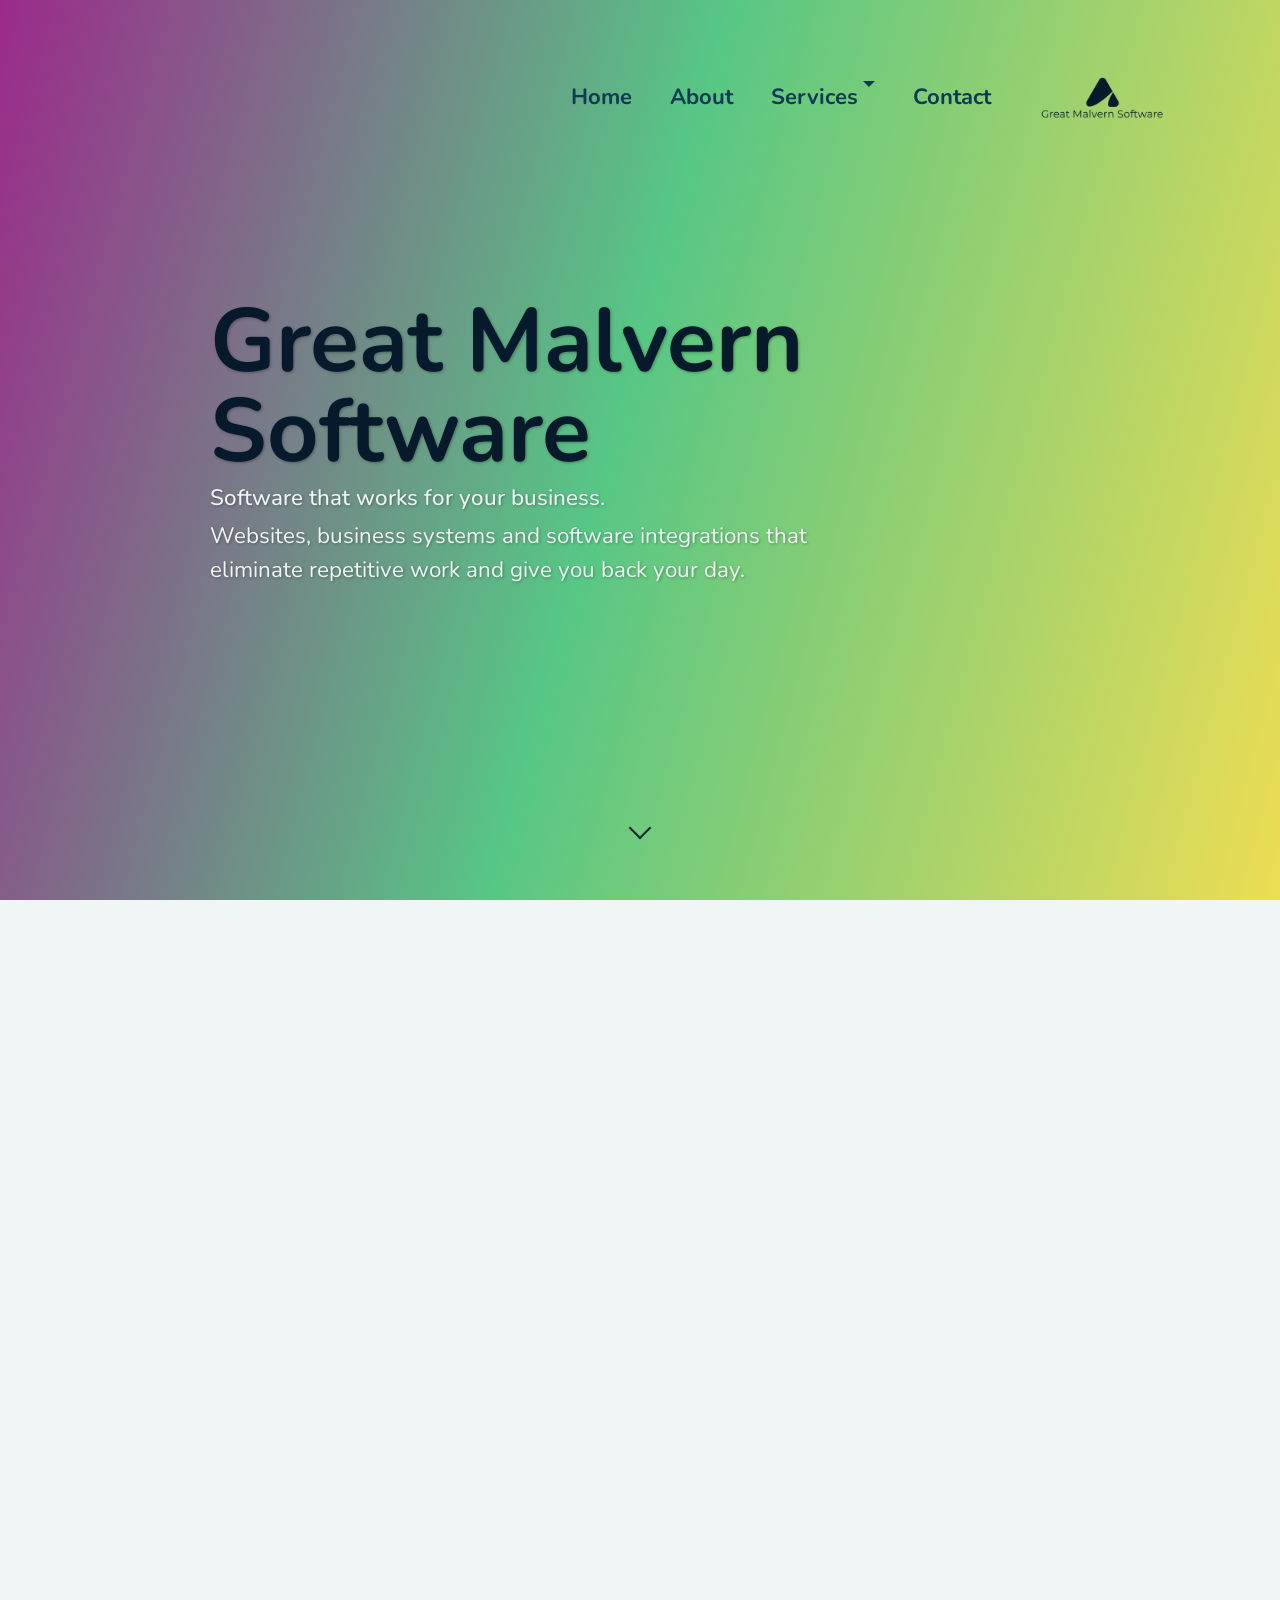
<file: index.html>
<!DOCTYPE html>
<html lang="en">

<head>
    <meta charset="UTF-8">
    <meta http-equiv="X-UA-Compatible" content="IE=edge">
    <meta name="viewport" content="width=device-width, initial-scale=1.0">


    <!-- Meta tags for improved SEO using search keywords and descriptions -->
    <meta name="description"
        content="Great Malvern Software - Home page. Katherine Biggs - software developer, Malvern, Worcestershire. Bespoke software, software integrations and websites.">
    <meta name="keywords"
        content="software integration uk, software development uk, Zoho integration uk, software developer uk, software engineer uk">
    <meta name="author" content="Great Malvern Software">
    <meta name="page-topic" content="Home - Great Malvern Software">
    <meta name="page-type" content="Home page">
    <meta name="robots" content="index, follow">

    <!-- Bootstrap 4 -->
    <link rel="stylesheet" href="https://stackpath.bootstrapcdn.com/bootstrap/4.4.1/css/bootstrap.min.css"
        integrity="sha384-Vkoo8x4CGsO3+Hhxv8T/Q5PaXtkKtu6ug5TOeNV6gBiFeWPGFN9MuhOf23Q9Ifjh" crossorigin="anonymous">
    <!-- CSS -->
    <link rel="stylesheet" href="assets/css/style.css">
    <!-- Google Fonts -->
    <link rel="preconnect" href="https://fonts.googleapis.com">
    <link rel="preconnect" href="https://fonts.gstatic.com" crossorigin>
    <link href="https://fonts.googleapis.com/css2?family=Nunito:ital,wght@0,200..1000;1,200..1000&display=swap" rel="stylesheet">
    <!-- Font Awesome -->
    <link rel="stylesheet" href="https://cdnjs.cloudflare.com/ajax/libs/font-awesome/6.1.1/css/all.min.css"
        integrity="sha512-KfkfwYDsLkIlwQp6LFnl8zNdLGxu9YAA1QvwINks4PhcElQSvqcyVLLD9aMhXd13uQjoXtEKNosOWaZqXgel0g=="
        crossorigin="anonymous" referrerpolicy="no-referrer">
    <!-- Favicon -->
    <link rel="icon" type="image/png" href="./assets/images/favicon-96x96.png" sizes="96x96" />
    <link rel="icon" type="image/svg+xml" href="./assets/images/favicon.svg" />
    <link rel="shortcut icon" href="./assets/images/favicon.ico" />
    <link rel="apple-touch-icon" sizes="180x180" href="./assets/images/apple-touch-icon.png" />
    <meta name="apple-mobile-web-app-title" content="GMS" />
    <!-- jquery -->
    <script src="https://code.jquery.com/jquery-3.6.0.min.js"
        integrity="sha256-/xUj+3OJU5yExlq6GSYGSHk7tPXikynS7ogEvDej/m4=" crossorigin="anonymous"></script>
    <script src="https://cdn.jsdelivr.net/npm/popper.js@1.16.0/dist/umd/popper.min.js"
        integrity="sha384-Q6E9RHvbIyZFJoft+2mJbHaEWldlvI9IOYy5n3zV9zzTtmI3UksdQRVvoxMfooAo" crossorigin="anonymous">
        </script>
    <!-- Bootstrap JavaScript -->
    <script src="https://stackpath.bootstrapcdn.com/bootstrap/4.4.1/js/bootstrap.min.js"
        integrity="sha384-wfSDF2E50Y2D1uUdj0O3uMBJnjuUD4Ih7YwaYd1iqfktj0Uod8GCExl3Og8ifwB6" crossorigin="anonymous">
        </script>

    <title>Great Malvern Software - Software Development, Integrations and Websites</title>
</head>

<header id="header">

    <!-- =========================
         DESKTOP NAVIGATION
         ========================= -->
    <nav id="navbar" class="nav-desktop hide-on-mobile">

        <div class="container d-flex justify-content-end align-items-center">

            <ul class="nav justify-content-end">

                <li class="nav-item">
                    <a class="nav-link scrollto mx-3" href="index.html">
                        Home
                    </a>
                </li>

                <li class="nav-item">
                    <a class="nav-link mx-3" href="about.html">
                        About
                    </a>
                </li>

                <li class="nav-item dropdown">
                    <a class="nav-link dropdown-toggle mx-3"
                       href="#"
                       id="servicesDropdown"
                       role="button"
                       data-toggle="dropdown"
                       aria-haspopup="true"
                       aria-expanded="false">
                        Services
                    </a>

                    <div class="dropdown-menu"
                         aria-labelledby="servicesDropdown">

                        <a class="dropdown-item" href="web-design.html">
                            Web Design
                        </a>

                        <a class="dropdown-item" href="software-development.html">
                            Software Development
                        </a>

                        <a class="dropdown-item" href="integrations.html">
                            Integrations
                        </a>

                    </div>
                </li>

                <li class="nav-item">
                    <a class="nav-link scrollto mx-3" href="#footer">
                        Contact
                    </a>
                </li>

            </ul>

            <a class="navbar-brand ml-3" href="#hero">
                <img src="./assets/images/default_transparent_765x625.png"
                     alt="Logo"
                     height="120">
            </a>

        </div>

    </nav>

    <!-- =========================
     MOBILE NAVIGATION
     ========================= -->

    <nav class="show-on-mobile mobile-nav">

        <div class="container mobile-nav-bar">

            <a class="navbar-brand" href="#hero">
                <img src="./assets/images/default_transparent_765x625.png"
                    alt="Logo"
                    height="120">
            </a>

            <button class="mobile-menu-toggle"
                    id="mobileMenuToggle"
                    type="button"
                    aria-label="Open navigation"
                    aria-expanded="false">

                <span></span>
                <span></span>
                <span></span>

            </button>

        </div>


        <!-- FULL-SCREEN MOBILE MENU -->

        <div class="mobile-menu" id="mobileMenu">

            <div class="mobile-menu-content">

                <ul class="mobile-menu-links">

                    <li>
                        <a href="index.html">Home</a>
                    </li>

                    <li>
                        <a href="about.html">About</a>
                    </li>

                    <li class="mobile-services">

                        <button class="mobile-services-toggle"
                                type="button"
                                aria-expanded="false">

                            Services

                            <span class="services-arrow">+</span>

                        </button>


                        <ul class="mobile-services-links">

                            <li>
                                <a href="web-design.html">
                                    Web Design
                                </a>
                            </li>

                            <li>
                                <a href="software-development.html">
                                    Software Development
                                </a>
                            </li>

                            <li>
                                <a href="integrations.html">
                                    Integrations
                                </a>
                            </li>

                        </ul>

                    </li>

                    <li>
                        <a href="#footer">Contact</a>
                    </li>

                </ul>

            </div>

        </div>

    </nav>
    
</header>

<section id="hero" class="d-flex flex-column justify-content-center">
    <div class="hero-content">
        <h1>Great Malvern Software</h1>
        <h2>Software that works for your business.</h2>
        <p>Websites, business systems and software integrations that eliminate repetitive work and give you back your day.</p>
    </div>

    <a href="#services" class="scroll-down" aria-label="Scroll down">
        <span></span>
    </a>
</section>

<main id="main">
    <section id="services" class="services">

        <div class="container">

            <div class="services-intro">

                <p class="eyebrow">Welcome to Great Malvern Software</p>

                <h2>Got an idea but don't know where to start?</h2>

                <p class="intro-lead">
                    Need a website that does more than just look pretty?
                    Got two systems that really ought to talk to each other?
                </p>

                <p>
                    I help small businesses turn their ideas, problems and frustrations
                    into practical software solutions — starting with understanding what
                    you actually need, rather than jumping straight into code.
                </p>

            </div>

            <div class="row">

                <!-- Web Design -->
                <div class="col-lg-4 col-md-6 d-flex align-items-stretch">

                    <div class="icon-box">

                        <div class="icon">
                            <i class="fas fa-laptop-code"></i>
                        </div>

                        <h4>
                            <a href="web-design.html">Web Design</a>
                        </h4>

                        <p>
                            Professional, responsive websites designed around your
                            business and your customers — without unnecessary
                            complexity.
                        </p>

                    </div>

                </div>


                <!-- Software Development -->
                <div class="col-lg-4 col-md-6 d-flex align-items-stretch mt-4 mt-md-0">

                    <div class="icon-box">

                        <div class="icon">
                            <i class="fas fa-cogs"></i>
                        </div>

                        <h4>
                            <a href="software-development.html">
                                Software Development
                            </a>
                        </h4>

                        <p>
                            Bespoke software and business systems built to solve
                            the problems that off-the-shelf software can't.
                        </p>

                    </div>

                </div>


                <!-- Integrations -->
                <div class="col-lg-4 col-md-6 d-flex align-items-stretch mt-4 mt-lg-0">

                    <div class="icon-box">

                        <div class="icon">
                            <i class="fas fa-plug"></i>
                        </div>

                        <h4>
                            <a href="integrations.html">Integrations</a>
                        </h4>

                        <p>
                            Connect the software you already use so your systems
                            work together, your data stays in sync, and repetitive
                            tasks happen automatically.
                        </p>

                    </div>

                </div>

            </div>

        </div>

    </section>

</main>

<footer id="footer">

    <div class="container">

        <div class="row footer-main">

            <!-- Existing footer information -->

            <div class="col-lg-6 footer-info">

                <h3>Great Malvern Software</h3>

                <p>
                    Software that works for your business.
                </p>

                <p class="copyright">
                    &copy; 2026 Great Malvern Software.
                    All rights reserved.
                </p>

            </div>


            <!-- Contact -->

            <div class="col-lg-6 footer-contact">

                <h4>Let's talk</h4>

                <p>
                    Have a project in mind, or just want to
                    have a chat about what might be possible?
                </p>

                <a href="mailto:hello@greatmalvernsoftware.co.uk">
                    hello@greatmalvernsoftware.co.uk
                </a>

                <a href="https://www.linkedin.com/" 
                   class="linkedin-link"
                   aria-label="Great Malvern Software on LinkedIn">
                    <i class="fab fa-linkedin-in"></i>
                </a>

            </div>

        </div>


        <!-- Footer navigation -->

        <div class="footer-bottom">

            <nav aria-label="Footer navigation">

                <a href="index.html">Home</a>
                <a href="about.html">About</a>
                <a href="web-design.html">Web Design</a>
                <a href="software-development.html">Software Development</a>
                <a href="integrations.html">Integrations</a>
            </nav>

        </div>

    </div>

</footer>

<script src="js/script.js"></script>

</body>

</html>
</file>
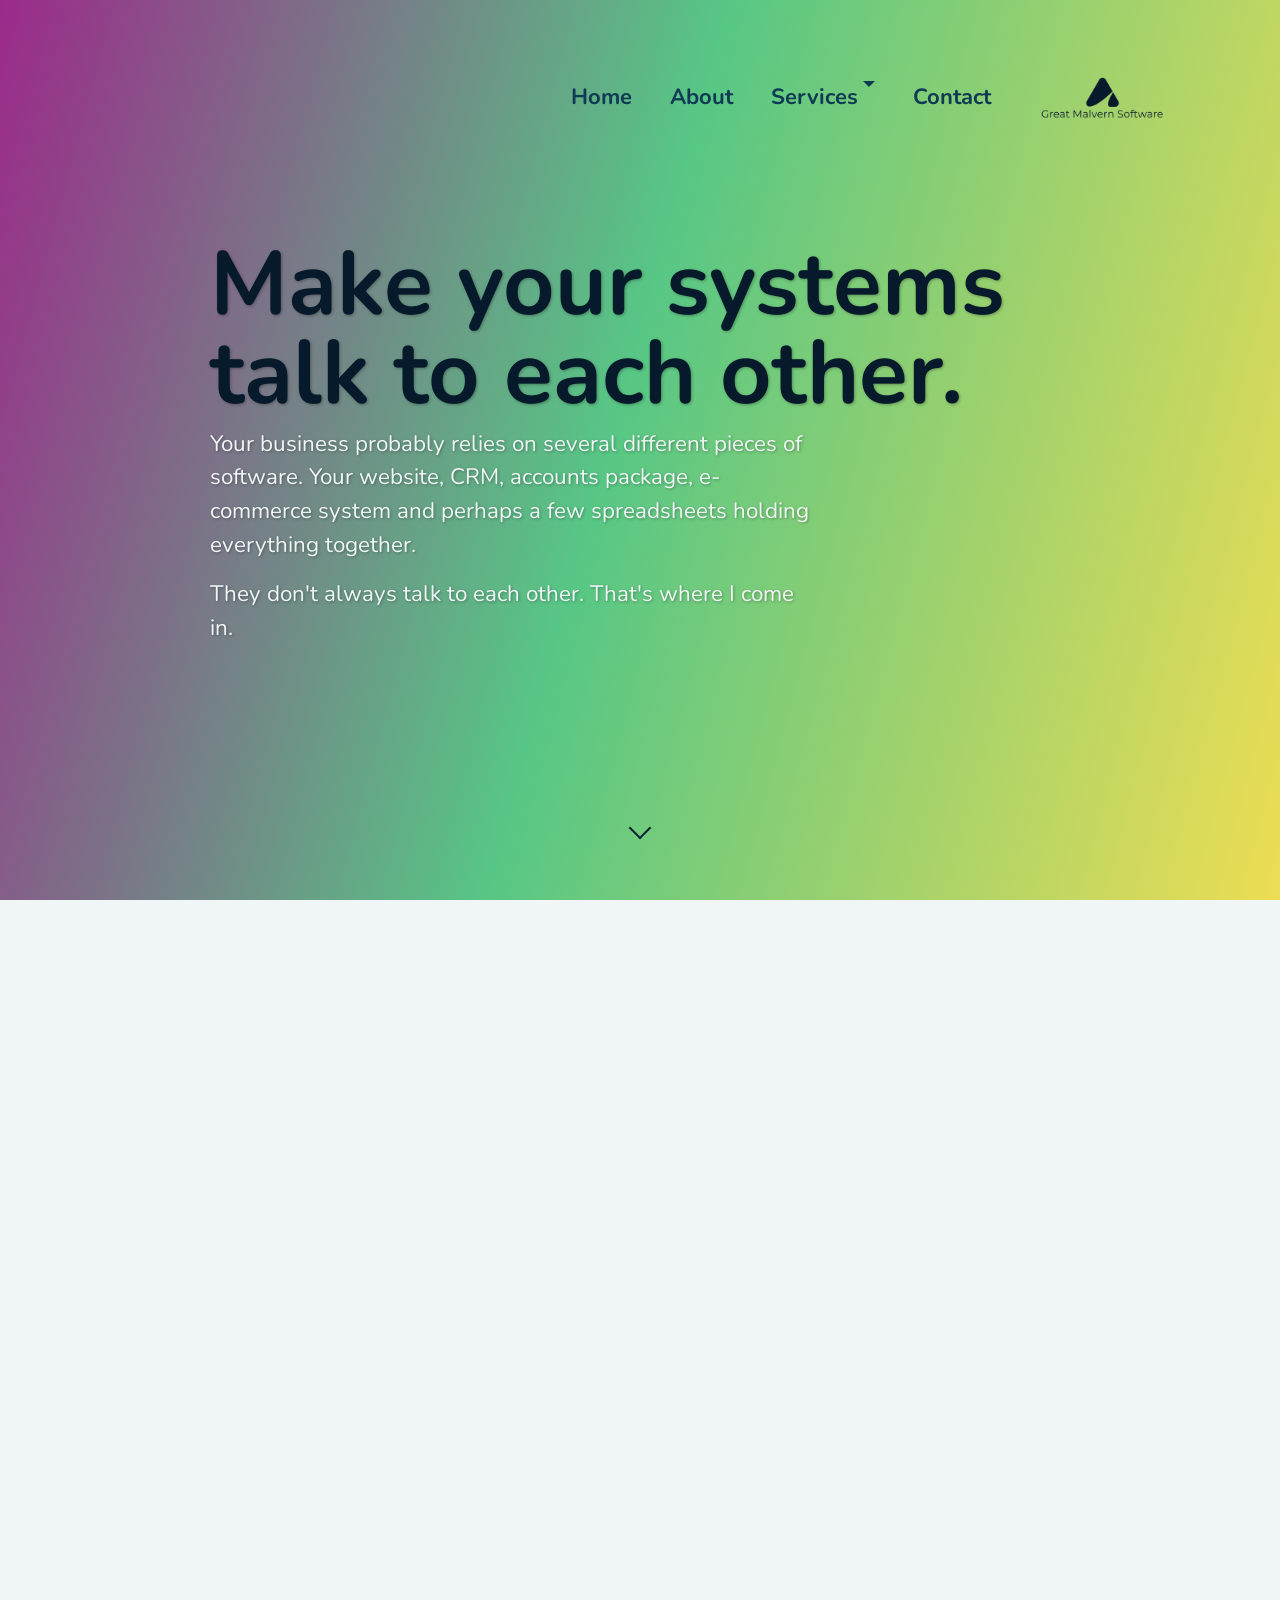
<file: integrations.html>
<!DOCTYPE html>
<html lang="en">

<head>
    <meta charset="UTF-8">
    <meta http-equiv="X-UA-Compatible" content="IE=edge">
    <meta name="viewport" content="width=device-width, initial-scale=1.0">


    <!-- Meta tags for improved SEO using search keywords and descriptions -->
    <meta name="description"
        content="Great Malvern Software - Integrations page. Katherine Biggs - software developer, Malvern, Worcestershire. Bespoke software integration for Zoho CRM, Zoho Inventory and Zoho Desk.">
    <meta name="keywords"
        content="software integration uk, software development uk, Zoho integration uk, software developer uk, software engineer uk">
    <meta name="author" content="Great Malvern Software ">
    <meta name="page-topic" content="integrations Great Malvern Software">
    <meta name="page-type" content="Integrations page">
    <meta name="robots" content="index, follow">

    <!-- Bootstrap 4 -->
    <link rel="stylesheet" href="https://stackpath.bootstrapcdn.com/bootstrap/4.4.1/css/bootstrap.min.css"
        integrity="sha384-Vkoo8x4CGsO3+Hhxv8T/Q5PaXtkKtu6ug5TOeNV6gBiFeWPGFN9MuhOf23Q9Ifjh" crossorigin="anonymous">
    <!-- CSS -->
    <link rel="stylesheet" href="assets/css/style.css">
    <!-- Google Fonts -->
    <link rel="preconnect" href="https://fonts.googleapis.com">
    <link rel="preconnect" href="https://fonts.gstatic.com" crossorigin>
    <link href="https://fonts.googleapis.com/css2?family=Nunito:ital,wght@0,200..1000;1,200..1000&display=swap" rel="stylesheet">
    <!-- Font Awesome -->
    <link rel="stylesheet" href="https://cdnjs.cloudflare.com/ajax/libs/font-awesome/6.1.1/css/all.min.css"
        integrity="sha512-KfkfwYDsLkIlwQp6LFnl8zNdLGxu9YAA1QvwINks4PhcElQSvqcyVLLD9aMhXd13uQjoXtEKNosOWaZqXgel0g=="
        crossorigin="anonymous" referrerpolicy="no-referrer">
    <!-- Favicon -->
    <link rel="icon" type="image/png" href="./assets/images/favicon-96x96.png" sizes="96x96" />
    <link rel="icon" type="image/svg+xml" href="./assets/images/favicon.svg" />
    <link rel="shortcut icon" href="./assets/images/favicon.ico" />
    <link rel="apple-touch-icon" sizes="180x180" href="./assets/images/apple-touch-icon.png" />
    <meta name="apple-mobile-web-app-title" content="GMS" />
    <!-- jquery -->
    <script src="https://code.jquery.com/jquery-3.6.0.min.js"
        integrity="sha256-/xUj+3OJU5yExlq6GSYGSHk7tPXikynS7ogEvDej/m4=" crossorigin="anonymous"></script>
    <script src="https://cdn.jsdelivr.net/npm/popper.js@1.16.0/dist/umd/popper.min.js"
        integrity="sha384-Q6E9RHvbIyZFJoft+2mJbHaEWldlvI9IOYy5n3zV9zzTtmI3UksdQRVvoxMfooAo" crossorigin="anonymous">
        </script>
    <!-- Bootstrap JavaScript -->
    <script src="https://stackpath.bootstrapcdn.com/bootstrap/4.4.1/js/bootstrap.min.js"
        integrity="sha384-wfSDF2E50Y2D1uUdj0O3uMBJnjuUD4Ih7YwaYd1iqfktj0Uod8GCExl3Og8ifwB6" crossorigin="anonymous">
        </script>

    <title>Great Malvern Software - Integrations</title>
</head>

<header id="header">

    <!-- =========================
         DESKTOP NAVIGATION
         ========================= -->
    <nav id="navbar" class="nav-desktop hide-on-mobile">

        <div class="container d-flex justify-content-end align-items-center">

            <ul class="nav justify-content-end">

                <li class="nav-item">
                    <a class="nav-link scrollto mx-3" href="index.html">
                        Home
                    </a>
                </li>

                <li class="nav-item">
                    <a class="nav-link mx-3" href="about.html">
                        About
                    </a>
                </li>

                <li class="nav-item dropdown">
                    <a class="nav-link dropdown-toggle mx-3"
                       href="#"
                       id="servicesDropdown"
                       role="button"
                       data-toggle="dropdown"
                       aria-haspopup="true"
                       aria-expanded="false">
                        Services
                    </a>

                    <div class="dropdown-menu"
                         aria-labelledby="servicesDropdown">

                        <a class="dropdown-item" href="web-design.html">
                            Web Design
                        </a>

                        <a class="dropdown-item" href="software-development.html">
                            Software Development
                        </a>

                        <a class="dropdown-item" href="integrations.html">
                            Integrations
                        </a>

                    </div>
                </li>

                <li class="nav-item">
                    <a class="nav-link scrollto mx-3" href="#footer">
                        Contact
                    </a>
                </li>

            </ul>

            <a class="navbar-brand ml-3" href="#hero">
                <img src="./assets/images/default_transparent_765x625.png"
                     alt="Logo"
                     height="120">
            </a>

        </div>

    </nav>


    <!-- =========================
     MOBILE NAVIGATION
     ========================= -->

    <nav class="show-on-mobile mobile-nav">

        <div class="container mobile-nav-bar">

            <a class="navbar-brand" href="#hero">
                <img src="./assets/images/default_transparent_765x625.png"
                    alt="Logo"
                    height="120">
            </a>

            <button class="mobile-menu-toggle"
                    id="mobileMenuToggle"
                    type="button"
                    aria-label="Open navigation"
                    aria-expanded="false">

                <span></span>
                <span></span>
                <span></span>

            </button>

        </div>


        <!-- FULL-SCREEN MOBILE MENU -->

        <div class="mobile-menu" id="mobileMenu">

            <div class="mobile-menu-content">

                <ul class="mobile-menu-links">

                    <li>
                        <a href="index.html">Home</a>
                    </li>

                    <li>
                        <a href="about.html">About</a>
                    </li>

                    <li class="mobile-services">

                        <button class="mobile-services-toggle"
                                type="button"
                                aria-expanded="false">

                            Services

                            <span class="services-arrow">+</span>

                        </button>


                        <ul class="mobile-services-links">

                            <li>
                                <a href="web-design.html">
                                    Web Design
                                </a>
                            </li>

                            <li>
                                <a href="software-development.html">
                                    Software Development
                                </a>
                            </li>

                            <li>
                                <a href="integrations.html">
                                    Integrations
                                </a>
                            </li>

                        </ul>

                    </li>

                    <li>
                        <a href="#footer">Contact</a>
                    </li>

                </ul>

            </div>

        </div>

    </nav>

</header>

<main id="main">

    <section id="hero" class="d-flex flex-column justify-content-center">

        <div class="hero-content">

            <h1>Make your systems<br>talk to each other.</h1>

            <p>
                Your business probably relies on several different pieces of software.
                Your website, CRM, accounts package, e-commerce system and perhaps a few
                spreadsheets holding everything together.
            </p>

            <p>
                They don't always talk to each other. That's where I come in.
            </p>

        </div>

        <a href="#integration-problems" class="scroll-down" aria-label="Scroll down">
            <span></span>
        </a>

    </section>

    <section id="integration-problems" class="integration-problems">

        <div class="container">

            <div class="row align-items-center">

                <div class="col-lg-5">

                    <h2>How much of your day is spent moving information around?</h2>

                    <p>
                        You don't need another piece of software. You need the software
                        you already have to work together.
                    </p>

                    <p>
                        If you're regularly copying, exporting, importing or checking
                        information between systems, there may be a better way.
                    </p>

                </div>

                <div class="col-lg-7">

                    <div class="row">

                        <div class="col-md-6 mb-4">
                            <div class="integration-problem-card">
                                <h3>Entering the same information twice?</h3>
                                <p>
                                    A customer fills in a form on your website, and
                                    someone has to manually add them to your CRM.
                                </p>
                            </div>
                        </div>

                        <div class="col-md-6 mb-4">
                            <div class="integration-problem-card">
                                <h3>Downloading CSV files every Friday?</h3>
                                <p>
                                    Exporting data from one system, manipulating it
                                    in Excel and uploading it somewhere else isn't
                                    really a business process.
                                </p>
                            </div>
                        </div>

                        <div class="col-md-6 mb-4">
                            <div class="integration-problem-card">
                                <h3>Copying orders between systems?</h3>
                                <p>
                                    Orders come through your website, but someone has
                                    to manually put them into your stock or accounting
                                    system.
                                </p>
                            </div>
                        </div>

                        <div class="col-md-6 mb-4">
                            <div class="integration-problem-card">
                                <h3>Checking that everything matches?</h3>
                                <p>
                                    When systems don't talk to each other, someone
                                    inevitably becomes the human integration layer.
                                </p>
                            </div>
                        </div>

                    </div>

                </div>

            </div>

            <div class="row">

                <div class="col-12">
                    <p class="integration-problem-conclusion">
                        If you're doing something manually because your systems
                        can't do it automatically, it's worth asking whether
                        it could be automated.
                    </p>
                </div>

            </div>

        </div>

    </section>

    <section id="systems" class="systems">

    <div class="container">

        <div class="row align-items-center">

            <div class="col-lg-6">

                <h2>Connect the systems<br>you already use.</h2>

                <p class="systems-intro">
                    I build integrations that move information between your
                    systems automatically, reliably and securely.
                </p>

                <p>
                    That might mean connecting two off-the-shelf applications,
                    linking your website to your CRM, synchronising orders and
                    stock, or connecting a system to a bespoke API.
                </p>

            </div>


            <div class="col-lg-6">

                <div class="systems-showcase">

                    <div class="system-name system-name-zoho">
                        Zoho
                    </div>

                    <div class="system-name system-name-xero">
                        Xero
                    </div>

                    <div class="system-name system-name-shopify">
                        Shopify
                    </div>

                    <div class="system-name system-name-woo">
                        Travel Studio
                    </div>

                    <div class="system-name system-name-stripe">
                        Stripe
                    </div>

                    <div class="system-name system-name-api">
                        Bespoke APIs
                    </div>

                </div>

            </div>

        </div>

        <div class="row justify-content-center">

            <div class="col-lg-9 text-center">

                <p class="systems-footer">
                    <br>Don't see your software here? That's okay.
                    If it can exchange data, there's a good chance I can
                    connect it to something else.
                </p>

            </div>

        </div>

    </div>

</section>

<section id="zoho" class="zoho-section">

    <div class="container">

        <div class="row align-items-center">

            <!-- Colour block on the left -->

            <div class="col-lg-5 order-2 order-lg-1">

                <div class="zoho-highlight">

                    <span>ZOHO</span>

                    <p>
                        One part of<br>
                        the toolbox.
                    </p>

                </div>

            </div>


            <!-- Text on the right -->

            <div class="col-lg-7 order-1 order-lg-2">

                <p class="eyebrow">ALREADY USING ZOHO?</p>

                <h2>
                    Get more from the systems
                    you already have.
                </h2>

                <p class="lead">
                    <a href="https://www.linkedin.com/in/andy-mackellar/" target="_blank" rel="noopener noreferrer">Andy Mackellar</a> and I have extensive experience working with Zoho, including
                    CRM, Inventory and the wider Zoho ecosystem.
                </p>

                <p>
                    If your requirement is primarily around connecting Zoho
                    with other systems, automating your processes or moving
                    data between applications, we can help.
                </p>

                <p>
                    For specialist Zoho integration work, we've also got
                    <strong>The Integration Station</strong> — our dedicated
                    resource for Zoho integrations.
                </p>

                <a href="https://theintegrationstation.co.uk/"
                   class="btn btn-primary mt-3">
                    Visit The Integration Station
                </a>

            </div>

        </div>

    </div>

</section>

<section id="bespoke-integrations" class="bespoke-integrations">

    <div class="container">

        <div class="row align-items-center">

            <div class="col-lg-5">

                <p class="eyebrow">SOMETHING A LITTLE DIFFERENT?</p>

                <h2>
                    Sometimes there's no<br>
                    off-the-shelf solution.
                </h2>

            </div>


            <div class="col-lg-7">

                <p class="lead">
                    Not every business runs on standard software.
                </p>

                <p>
                    You might have an older system that your business still
                    relies on, a custom application, a supplier with a
                    particularly awkward API, or a process that simply doesn't
                    fit into an off-the-shelf integration platform.
                </p>

                <p>
                    That's where bespoke development comes in.
                </p>

                <p>
                    I can work with APIs, existing systems and custom software
                    to build the connection you actually need — even when there
                    isn't a ready-made solution.
                </p>

                <div class="bespoke-highlight">
                    <strong>Existing software doesn't have to mean existing limitations.</strong>
                </div>

            </div>

        </div>

    </div>

</section>

</main>

<footer id="footer">

    <div class="container">

        <div class="row footer-main">

            <!-- Existing footer information -->

            <div class="col-lg-6 footer-info">

                <h3>Great Malvern Software</h3>

                <p>
                    Software that works for your business.
                </p>

                <p class="copyright">
                    &copy; 2026 Great Malvern Software.
                    All rights reserved.
                </p>

            </div>


            <!-- Contact -->

            <div class="col-lg-6 footer-contact">

                <h4>Let's talk</h4>

                <p>
                    Have a project in mind, or just want to
                    have a chat about what might be possible?
                </p>

                <a href="mailto:hello@greatmalvernsoftware.co.uk">
                    hello@greatmalvernsoftware.co.uk
                </a>

                <a href="https://www.linkedin.com/" 
                   class="linkedin-link"
                   aria-label="Great Malvern Software on LinkedIn">
                    <i class="fab fa-linkedin-in"></i>
                </a>

            </div>

        </div>


        <!-- Footer navigation -->

        <div class="footer-bottom">

            <nav aria-label="Footer navigation">

                <a href="index.html">Home</a>
                <a href="about.html">About</a>
                <a href="web-design.html">Web Design</a>
                <a href="software-development.html">Software Development</a>
                <a href="integrations.html">Integrations</a>
            </nav>

        </div>

    </div>

</footer>

<script src="js/script.js"></script>

</body>

</html>
</file>
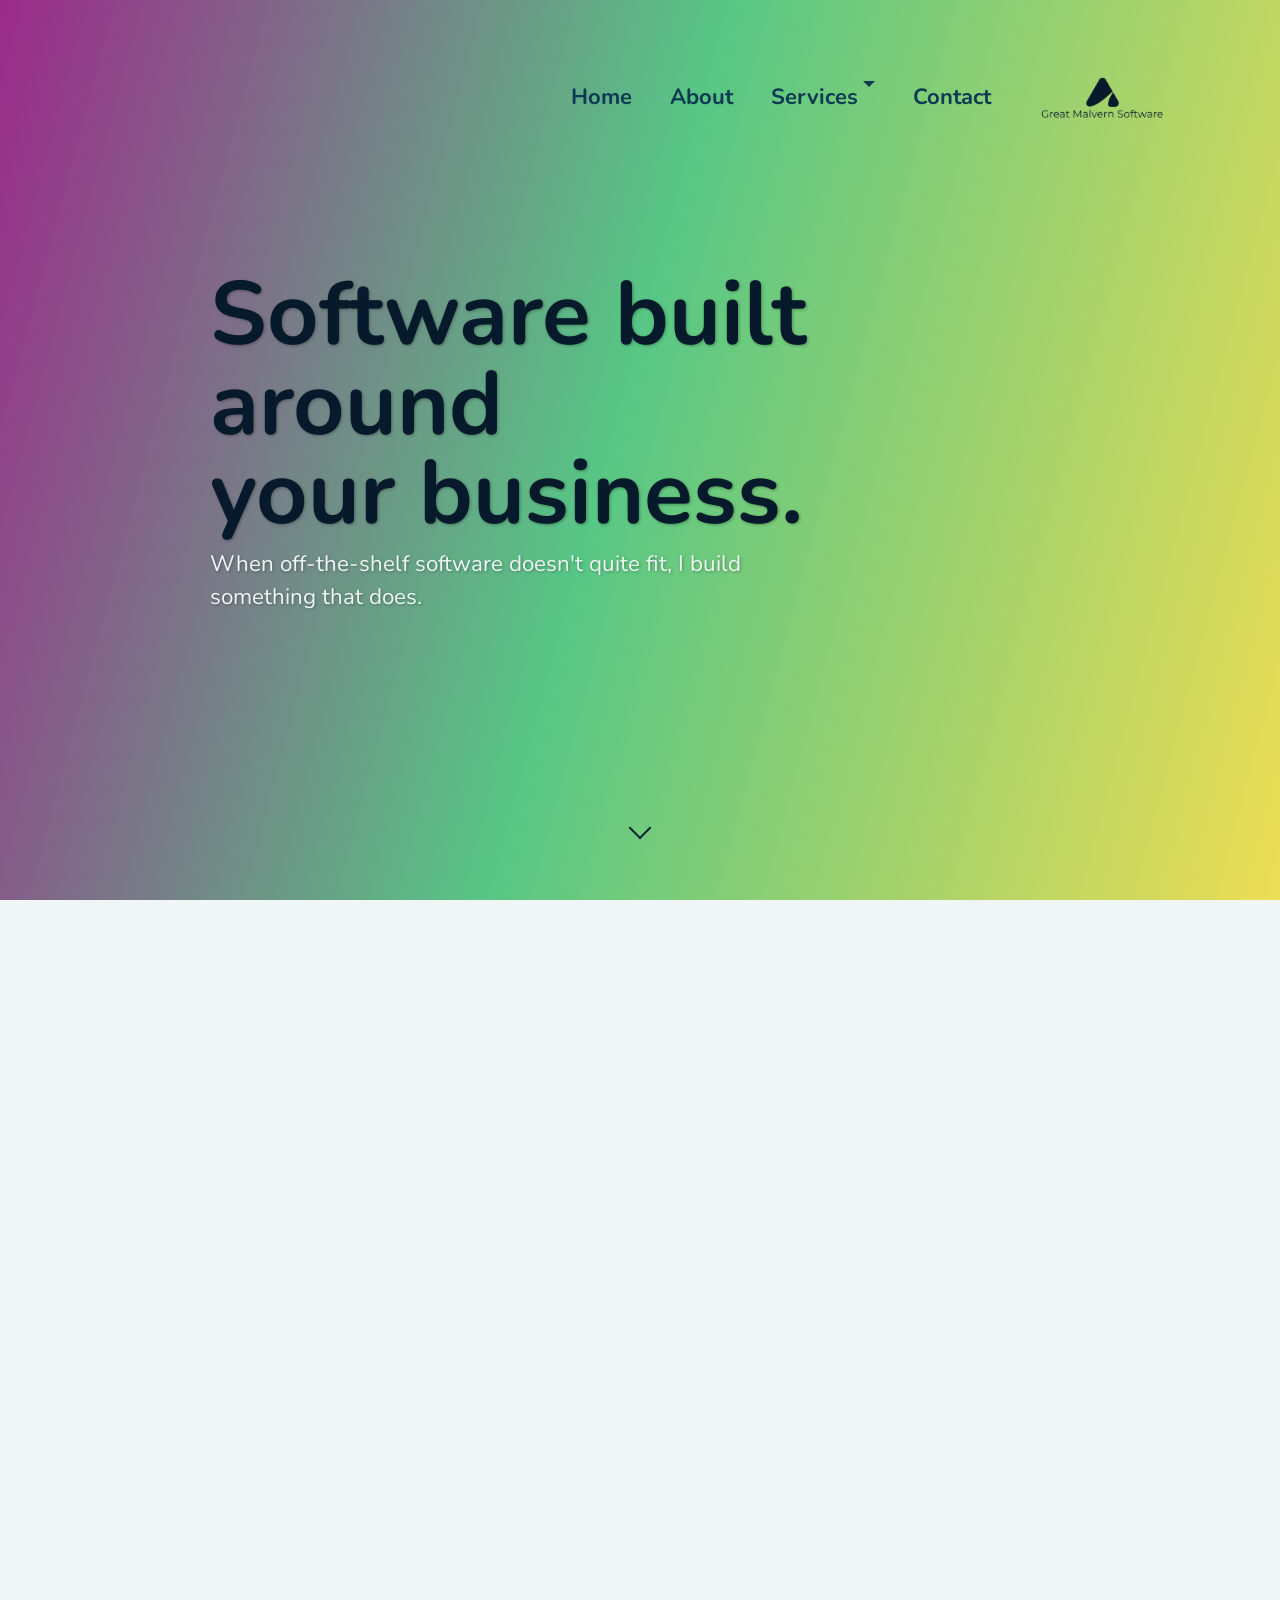
<file: software-development.html>
<!DOCTYPE html>
<html lang="en">

<head>
    <meta charset="UTF-8">
    <meta http-equiv="X-UA-Compatible" content="IE=edge">
    <meta name="viewport" content="width=device-width, initial-scale=1.0">


    <!-- Meta tags for improved SEO using search keywords and descriptions -->
    <meta name="description"
        content="Great Malvern Software - Software Development page. Katherine Biggs - software developer, Malvern, Worcestershire. Bespoke software development for various industries.">
    <meta name="keywords"
        content="software integration uk, software development uk, Zoho integration uk, software developer uk, software engineer uk">
    <meta name="author" content="Great Malvern Software">
    <meta name="page-topic" content="software development Great Malvern Software">
    <meta name="page-type" content="Software Development page">
    <meta name="robots" content="index, follow">

    <!-- Bootstrap 4 -->
    <link rel="stylesheet" href="https://stackpath.bootstrapcdn.com/bootstrap/4.4.1/css/bootstrap.min.css"
        integrity="sha384-Vkoo8x4CGsO3+Hhxv8T/Q5PaXtkKtu6ug5TOeNV6gBiFeWPGFN9MuhOf23Q9Ifjh" crossorigin="anonymous">
    <!-- CSS -->
    <link rel="stylesheet" href="assets/css/style.css">
    <!-- Google Fonts -->
    <link rel="preconnect" href="https://fonts.googleapis.com">
    <link rel="preconnect" href="https://fonts.gstatic.com" crossorigin>
    <link href="https://fonts.googleapis.com/css2?family=Nunito:ital,wght@0,200..1000;1,200..1000&display=swap" rel="stylesheet">
    <!-- Font Awesome -->
    <link rel="stylesheet" href="https://cdnjs.cloudflare.com/ajax/libs/font-awesome/6.1.1/css/all.min.css"
        integrity="sha512-KfkfwYDsLkIlwQp6LFnl8zNdLGxu9YAA1QvwINks4PhcElQSvqcyVLLD9aMhXd13uQjoXtEKNosOWaZqXgel0g=="
        crossorigin="anonymous" referrerpolicy="no-referrer">
    <!-- Favicon -->
    <link rel="icon" type="image/png" href="./assets/images/favicon-96x96.png" sizes="96x96" />
    <link rel="icon" type="image/svg+xml" href="./assets/images/favicon.svg" />
    <link rel="shortcut icon" href="./assets/images/favicon.ico" />
    <link rel="apple-touch-icon" sizes="180x180" href="./assets/images/apple-touch-icon.png" />
    <meta name="apple-mobile-web-app-title" content="GMS" />
    <!-- jquery -->
    <script src="https://code.jquery.com/jquery-3.6.0.min.js"
        integrity="sha256-/xUj+3OJU5yExlq6GSYGSHk7tPXikynS7ogEvDej/m4=" crossorigin="anonymous"></script>
    <script src="https://cdn.jsdelivr.net/npm/popper.js@1.16.0/dist/umd/popper.min.js"
        integrity="sha384-Q6E9RHvbIyZFJoft+2mJbHaEWldlvI9IOYy5n3zV9zzTtmI3UksdQRVvoxMfooAo" crossorigin="anonymous">
        </script>
    <!-- Bootstrap JavaScript -->
    <script src="https://stackpath.bootstrapcdn.com/bootstrap/4.4.1/js/bootstrap.min.js"
        integrity="sha384-wfSDF2E50Y2D1uUdj0O3uMBJnjuUD4Ih7YwaYd1iqfktj0Uod8GCExl3Og8ifwB6" crossorigin="anonymous">
        </script>

    <title>Great Malvern Software - Software Development</title>
</head>

<header id="header">

    <!-- =========================
         DESKTOP NAVIGATION
         ========================= -->
    <nav id="navbar" class="nav-desktop hide-on-mobile">

        <div class="container d-flex justify-content-end align-items-center">

            <ul class="nav justify-content-end">

                <li class="nav-item">
                    <a class="nav-link scrollto mx-3" href="index.html">
                        Home
                    </a>
                </li>

                <li class="nav-item">
                    <a class="nav-link mx-3" href="about.html">
                        About
                    </a>
                </li>

                <li class="nav-item dropdown">
                    <a class="nav-link dropdown-toggle mx-3"
                       href="#"
                       id="servicesDropdown"
                       role="button"
                       data-toggle="dropdown"
                       aria-haspopup="true"
                       aria-expanded="false">
                        Services
                    </a>

                    <div class="dropdown-menu"
                         aria-labelledby="servicesDropdown">

                        <a class="dropdown-item" href="web-design.html">
                            Web Design
                        </a>

                        <a class="dropdown-item" href="software-development.html">
                            Software Development
                        </a>

                        <a class="dropdown-item" href="integrations.html">
                            Integrations
                        </a>

                    </div>
                </li>

                <li class="nav-item">
                    <a class="nav-link scrollto mx-3" href="#footer">
                        Contact
                    </a>
                </li>

            </ul>

            <a class="navbar-brand ml-3" href="#hero">
                <img src="./assets/images/default_transparent_765x625.png"
                     alt="Logo"
                     height="120">
            </a>

        </div>

    </nav>

    <!-- =========================
     MOBILE NAVIGATION
     ========================= -->

    <nav class="show-on-mobile mobile-nav">

        <div class="container mobile-nav-bar">

            <a class="navbar-brand" href="#hero">
                <img src="./assets/images/default_transparent_765x625.png"
                    alt="Logo"
                    height="120">
            </a>

            <button class="mobile-menu-toggle"
                    id="mobileMenuToggle"
                    type="button"
                    aria-label="Open navigation"
                    aria-expanded="false">

                <span></span>
                <span></span>
                <span></span>

            </button>

        </div>


        <!-- FULL-SCREEN MOBILE MENU -->

        <div class="mobile-menu" id="mobileMenu">

            <div class="mobile-menu-content">

                <ul class="mobile-menu-links">

                    <li>
                        <a href="index.html">Home</a>
                    </li>

                    <li>
                        <a href="about.html">About</a>
                    </li>

                    <li class="mobile-services">

                        <button class="mobile-services-toggle"
                                type="button"
                                aria-expanded="false">

                            Services

                            <span class="services-arrow">+</span>

                        </button>


                        <ul class="mobile-services-links">

                            <li>
                                <a href="web-design.html">
                                    Web Design
                                </a>
                            </li>

                            <li>
                                <a href="software-development.html">
                                    Software Development
                                </a>
                            </li>

                            <li>
                                <a href="integrations.html">
                                    Integrations
                                </a>
                            </li>

                        </ul>

                    </li>

                    <li>
                        <a href="#footer">Contact</a>
                    </li>

                </ul>

            </div>

        </div>

    </nav>

</header>

<main id="main">
    <section id="hero" class="d-flex flex-column justify-content-center">

    <div class="hero-content">

        <h1>
            Software built around<br>
            your business.
        </h1>

        <p>
            When off-the-shelf software doesn't quite fit,
            I build something that does.
        </p>

    </div>

        <a href="#software-problem" class="scroll-down" aria-label="Scroll down">
            <span></span>
        </a>

</section>

<section id="software-problem" class="software-problem">

    <div class="container">

        <div class="row align-items-center">

            <div class="col-lg-6">

                <p class="eyebrow">WHEN OFF-THE-SHELF ISN'T ENOUGH</p>

                <h2>
                    Your software should
                    make work easier.
                </h2>

            </div>

            <div class="col-lg-6">

                <p class="lead">
                    But sometimes you end up changing the way you work
                    to fit the software instead.
                </p>

                <p>
                    Maybe you're relying on spreadsheets because your
                    existing system can't quite do what you need.
                </p>

                <p>
                    Maybe your team has developed a collection of
                    workarounds, manual processes and little bits of
                    software just to keep everything moving.
                </p>

                <p>
                    Or perhaps you've looked everywhere and simply
                    can't find something that does exactly what your
                    business needs.
                </p>

            </div>

        </div>

    </div>

</section>

<section id="software-services" class="software-services">

    <div class="container">

        <div class="row">

            <div class="col-lg-8">

                <p class="eyebrow">WHAT I BUILD</p>

                <h2>
                    Software that solves<br>
                    a real problem.
                </h2>

            </div>

        </div>


        <div class="row mt-5">

            <div class="col-lg-4 mb-4">

                <div class="software-card">

                    <h3>Business Systems</h3>

                    <p>
                        Bespoke internal systems and tools that bring
                        your processes together and make everyday work
                        simpler.
                    </p>

                </div>

            </div>


            <div class="col-lg-4 mb-4">

                <div class="software-card">

                    <h3>Web Applications</h3>

                    <p>
                        More than a website. I build interactive web
                        applications that allow your customers or your
                        team to actually do things online.
                    </p>

                </div>

            </div>

            <div class="col-lg-4 mb-4">

                <div class="software-card">

                    <h3>Automation</h3>

                    <p>
                        Replace repetitive manual tasks with software
                        that handles them automatically, consistently
                        and reliably.
                    </p>

                </div>

            </div>

        </div>

    </div>

</section>

<section id="software-process" class="software-process">

    <div class="container">

        <div class="row align-items-center">

            <div class="col-lg-5">

                <p class="eyebrow">HOW I APPROACH IT</p>

                <h2>
                    You don't need to know
                    how to build it.
                </h2>

            </div>


            <div class="col-lg-7">

                <p class="lead">
                    That's my job.
                </p>

                <p>
                    You don't need to arrive with a technical specification,
                    a list of programming languages or a perfectly defined
                    solution.
                </p>

                <p>
                    Tell us what isn't working, what takes too long, what
                    your customers struggle with, or what you'd like your
                    business to be able to do.
                </p>

                <p>
                    I'll work with you to understand the problem, explore
                    what's possible and find a sensible way forward.
                </p>

                <div class="software-process-list">

                    <div>
                        <strong>Understand</strong>
                        <span>What are you trying to achieve?</span>
                    </div>

                    <div>
                        <strong>Design</strong>
                        <span>What would the right solution look like?</span>
                    </div>

                    <div>
                        <strong>Build</strong>
                        <span>Let's make it happen.</span>
                    </div>

                    <div>
                        <strong>Refine</strong>
                        <span>Make it work beautifully for you.</span>
                    </div>

                </div>

            </div>

        </div>

    </div>

</section>

<section id="bespoke-development" class="bespoke-development">

    <div class="container">

        <div class="row align-items-center">

            <div class="col-lg-7">

                <p class="eyebrow">
                    BESPOKE DOESN'T HAVE TO MEAN COMPLICATED
                </p>

                <h2>
                    You don't need to know
                    what technology you need.
                </h2>

                <p class="lead">
                    You just need to know what isn't working.
                </p>

                <p>
                    I can take your requirements, your existing systems
                    and the way your business actually works, and turn
                    that into software that makes sense.
                </p>

                <p>
                    Whether that's a completely bespoke application,
                    an internal business tool, an automated process or
                    something that connects your existing systems,
                    I'll find the right approach.
                </p>

            </div>


            <div class="col-lg-5">

                <div class="technology-strip">

                    <span>Web</span>
                    <span>APIs</span>
                    <span>Databases</span>
                    <span>Automation</span>
                    <span>Integrations</span>
                    <span>Applications</span>

                </div>

            </div>

        </div>

    </div>

</section>

<section id="software-cta" class="software-cta">

    <div class="container">

        <div class="row justify-content-center text-center">

            <div class="col-lg-8">

                <p class="eyebrow">HAVE A SOFTWARE PROBLEM?</p>

                <h2>
                    Let's work out
                    what the solution could look like.
                </h2>

                <p>
                    Whether you have a clear idea of what you need,
                    or simply know that something isn't working,
                    let's have a conversation.
                </p>

                <a href="#footer" class="btn cta-arrow-button mt-3">
                    Tell us about your project
                    <span class="cta-arrow" aria-hidden="true"></span>
                </a>

            </div>

        </div>

    </div>

</section>

</main>

<footer id="footer">

    <div class="container">

        <div class="row footer-main">

            <!-- Existing footer information -->

            <div class="col-lg-6 footer-info">

                <h3>Great Malvern Software</h3>

                <p>
                    Software that works for your business.
                </p>

                <p class="copyright">
                    &copy; 2026 Great Malvern Software.
                    All rights reserved.
                </p>

            </div>


            <!-- Contact -->

            <div class="col-lg-6 footer-contact">

                <h4>Let's talk</h4>

                <p>
                    Have a project in mind, or just want to
                    have a chat about what might be possible?
                </p>

                <a href="mailto:hello@greatmalvernsoftware.co.uk">
                    hello@greatmalvernsoftware.co.uk
                </a>

                <a href="https://www.linkedin.com/" 
                   class="linkedin-link"
                   aria-label="Great Malvern Software on LinkedIn">
                    <i class="fab fa-linkedin-in"></i>
                </a>

            </div>

        </div>


        <!-- Footer navigation -->

        <div class="footer-bottom">

            <nav aria-label="Footer navigation">

                <a href="index.html">Home</a>
                <a href="about.html">About</a>
                <a href="web-design.html">Web Design</a>
                <a href="software-development.html">Software Development</a>
                <a href="integrations.html">Integrations</a>
            </nav>

        </div>

    </div>

</footer>

<script src="js/script.js"></script>

</body>

</html>
</file>
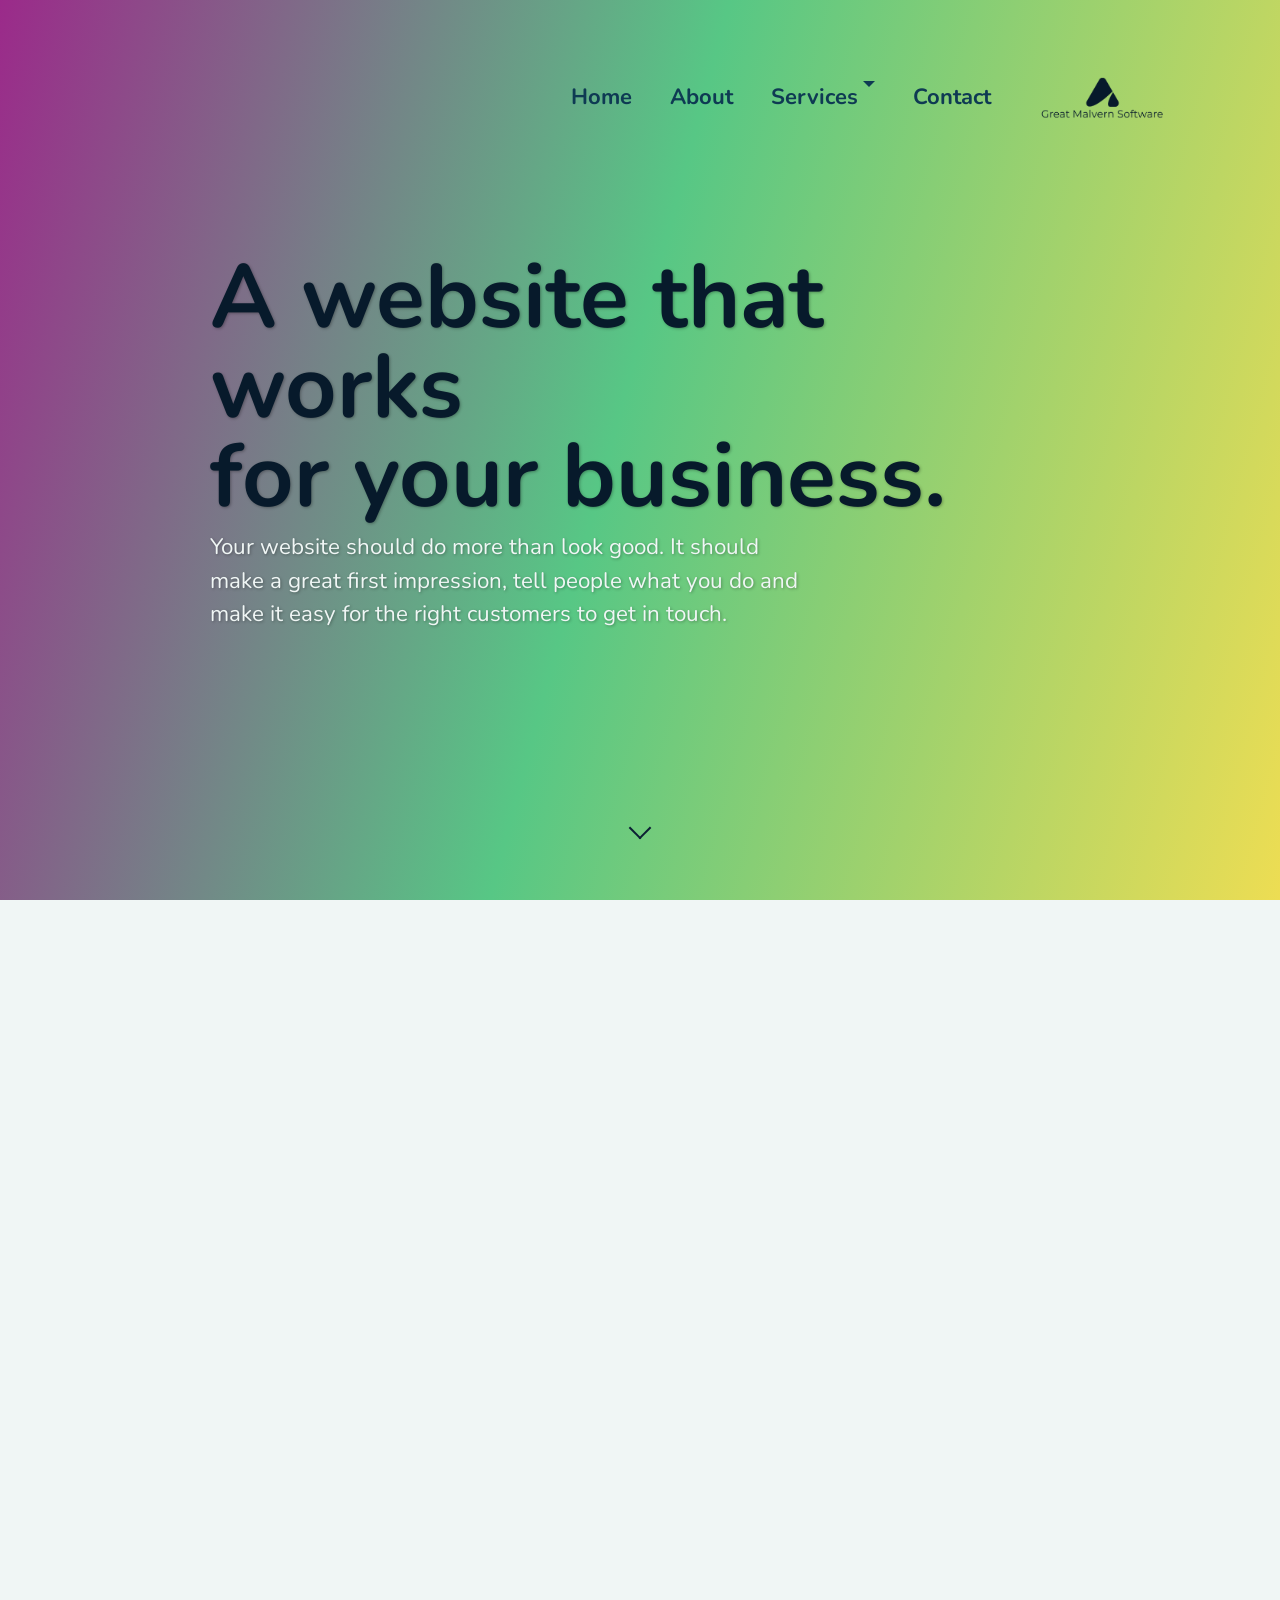
<file: web-design.html>
<!DOCTYPE html>
<html lang="en">

<head>
    <meta charset="UTF-8">
    <meta http-equiv="X-UA-Compatible" content="IE=edge">
    <meta name="viewport" content="width=device-width, initial-scale=1.0">


    <!-- Meta tags for improved SEO using search keywords and descriptions -->
    <meta name="description"
        content="Great Malvern Software - Web Design page. Katherine Biggs - software developer, Malvern, Worcestershire. Bespoke web design for businesses.">
    <meta name="keywords"
        content="web design uk, web development uk, web developer uk, website design uk, website development uk, website developer uk">
    <meta name="author" content="Great Malvern Software">
    <meta name="page-topic" content="web design Great Malvern Software">
    <meta name="page-type" content="Web Design page">
    <meta name="robots" content="index, follow">

    <!-- Bootstrap 4 -->
    <link rel="stylesheet" href="https://stackpath.bootstrapcdn.com/bootstrap/4.4.1/css/bootstrap.min.css"
        integrity="sha384-Vkoo8x4CGsO3+Hhxv8T/Q5PaXtkKtu6ug5TOeNV6gBiFeWPGFN9MuhOf23Q9Ifjh" crossorigin="anonymous">
    <!-- CSS -->
    <link rel="stylesheet" href="assets/css/style.css">
    <!-- Google Fonts -->
    <link rel="preconnect" href="https://fonts.googleapis.com">
    <link rel="preconnect" href="https://fonts.gstatic.com" crossorigin>
    <link href="https://fonts.googleapis.com/css2?family=Nunito:ital,wght@0,200..1000;1,200..1000&display=swap" rel="stylesheet">
    <!-- Font Awesome -->
    <link rel="stylesheet" href="https://cdnjs.cloudflare.com/ajax/libs/font-awesome/6.1.1/css/all.min.css"
        integrity="sha512-KfkfwYDsLkIlwQp6LFnl8zNdLGxu9YAA1QvwINks4PhcElQSvqcyVLLD9aMhXd13uQjoXtEKNosOWaZqXgel0g=="
        crossorigin="anonymous" referrerpolicy="no-referrer">
    <!-- Favicon -->
    <link rel="icon" type="image/png" href="./assets/images/favicon-96x96.png" sizes="96x96" />
    <link rel="icon" type="image/svg+xml" href="./assets/images/favicon.svg" />
    <link rel="shortcut icon" href="./assets/images/favicon.ico" />
    <link rel="apple-touch-icon" sizes="180x180" href="./assets/images/apple-touch-icon.png" />
    <meta name="apple-mobile-web-app-title" content="GMS" />
    <!-- jquery -->
    <script src="https://code.jquery.com/jquery-3.6.0.min.js"
        integrity="sha256-/xUj+3OJU5yExlq6GSYGSHk7tPXikynS7ogEvDej/m4=" crossorigin="anonymous"></script>
    <script src="https://cdn.jsdelivr.net/npm/popper.js@1.16.0/dist/umd/popper.min.js"
        integrity="sha384-Q6E9RHvbIyZFJoft+2mJbHaEWldlvI9IOYy5n3zV9zzTtmI3UksdQRVvoxMfooAo" crossorigin="anonymous">
        </script>
    <!-- Bootstrap JavaScript -->
    <script src="https://stackpath.bootstrapcdn.com/bootstrap/4.4.1/js/bootstrap.min.js"
        integrity="sha384-wfSDF2E50Y2D1uUdj0O3uMBJnjuUD4Ih7YwaYd1iqfktj0Uod8GCExl3Og8ifwB6" crossorigin="anonymous">
        </script>

    <title>Great Malvern Software - Web Design</title>
</head>

<header id="header">

    <!-- =========================
         DESKTOP NAVIGATION
         ========================= -->
    <nav id="navbar" class="nav-desktop hide-on-mobile">

        <div class="container d-flex justify-content-end align-items-center">

            <ul class="nav justify-content-end">

                <li class="nav-item">
                    <a class="nav-link scrollto mx-3" href="index.html">
                        Home
                    </a>
                </li>

                <li class="nav-item">
                    <a class="nav-link mx-3" href="about.html">
                        About
                    </a>
                </li>

                <li class="nav-item dropdown">
                    <a class="nav-link dropdown-toggle mx-3"
                       href="#"
                       id="servicesDropdown"
                       role="button"
                       data-toggle="dropdown"
                       aria-haspopup="true"
                       aria-expanded="false">
                        Services
                    </a>

                    <div class="dropdown-menu"
                         aria-labelledby="servicesDropdown">

                        <a class="dropdown-item" href="web-design.html">
                            Web Design
                        </a>

                        <a class="dropdown-item" href="software-development.html">
                            Software Development
                        </a>

                        <a class="dropdown-item" href="integrations.html">
                            Integrations
                        </a>

                    </div>
                </li>

                <li class="nav-item">
                    <a class="nav-link scrollto mx-3" href="#footer">
                        Contact
                    </a>
                </li>

            </ul>

            <a class="navbar-brand ml-3" href="#hero">
                <img src="./assets/images/default_transparent_765x625.png"
                     alt="Logo"
                     height="120">
            </a>

        </div>

    </nav>

     <!-- =========================
     MOBILE NAVIGATION
     ========================= -->

    <nav class="show-on-mobile mobile-nav">

        <div class="container mobile-nav-bar">

            <a class="navbar-brand" href="#hero">
                <img src="./assets/images/default_transparent_765x625.png"
                    alt="Logo"
                    height="120">
            </a>

            <button class="mobile-menu-toggle"
                    id="mobileMenuToggle"
                    type="button"
                    aria-label="Open navigation"
                    aria-expanded="false">

                <span></span>
                <span></span>
                <span></span>

            </button>

        </div>


        <!-- FULL-SCREEN MOBILE MENU -->

        <div class="mobile-menu" id="mobileMenu">

            <div class="mobile-menu-content">

                <ul class="mobile-menu-links">

                    <li>
                        <a href="index.html">Home</a>
                    </li>

                    <li>
                        <a href="about.html">About</a>
                    </li>

                    <li class="mobile-services">

                        <button class="mobile-services-toggle"
                                type="button"
                                aria-expanded="false">

                            Services

                            <span class="services-arrow">+</span>

                        </button>


                        <ul class="mobile-services-links">

                            <li>
                                <a href="web-design.html">
                                    Web Design
                                </a>
                            </li>

                            <li>
                                <a href="software-development.html">
                                    Software Development
                                </a>
                            </li>

                            <li>
                                <a href="integrations.html">
                                    Integrations
                                </a>
                            </li>

                        </ul>

                    </li>

                    <li>
                        <a href="#footer">Contact</a>
                    </li>

                </ul>

            </div>

        </div>

    </nav>

</header>

<main id="main">

    <!-- HERO -->
    <section id="hero" class="d-flex flex-column justify-content-center">

        <div class="hero-content">

            <h1>
                A website that works<br>
                for your business.
            </h1>

            <p>
                Your website should do more than look good. It should make
                a great first impression, tell people what you do and make
                it easy for the right customers to get in touch.
            </p>

        </div>

        <a href="#web-design-intro" class="scroll-down" aria-label="Scroll down">
            <span></span>
        </a>

    </section>


    <!-- INTRODUCTION -->

    <div id="web-design-intro" class="web-design-intro">
        <section class="web-intro">

            <div class="container">

                <div class="row align-items-center">

                    <div class="col-lg-5">

                        <h2>
                            Does your website
                            actually work for you?
                        </h2>

                    </div>

                    <div class="col-lg-6 offset-lg-1">

                        <p class="large-text">
                            Maybe you've outgrown the website you built years ago.
                            Maybe your business has changed, but your website
                            hasn't.
                        </p>

                        <p>
                            Or perhaps you're starting from scratch and have no
                            idea where to begin.
                        </p>

                        <p>
                            You don't need to become an expert in websites.
                            You need someone who understands your business,
                            understands your customers and can turn that into
                            something useful.
                        </p>

                    </div>

                </div>

            </div>

        </section>

        <!-- THREE PRINCIPLES -->
        <section class="web-principles">

            <div class="container">

                <div class="row mb-5">

                    <div class="col-lg-7">

                        <h2>
                            Designed around
                            your business.
                        </h2>

                        <p class="section-intro">
                            Your website shouldn't be designed around a template.
                            It should be designed around you.
                        </p>

                    </div>

                </div>


                <div class="principles-grid">

                    <!-- PRINCIPLE 1 -->

                    <div class="principle">

                        <div class="principle-icon">
                            <i class="fas fa-pencil-ruler"></i>
                        </div>

                        <h3>
                            Make an impression.
                        </h3>

                        <p>
                            Your website is often the first thing someone sees.
                            It should look professional, feel like your business
                            and give people a reason to stay.
                        </p>

                    </div>


                    <!-- PRINCIPLE 2 -->

                    <div class="principle">

                        <div class="principle-icon">
                            <i class="fas fa-compass"></i>
                        </div>

                        <h3>
                            Make it easy.
                        </h3>

                        <p>
                            Your customers shouldn't have to work out how your
                            website works. Clear content and simple navigation
                            make it easy to find what they need.
                        </p>

                    </div>


                    <!-- PRINCIPLE 3 -->

                    <div class="principle">

                        <div class="principle-icon">
                            <i class="fas fa-expand-arrows-alt"></i>
                        </div>

                        <h3>
                            Make it useful.
                        </h3>

                        <p>
                            Your website can do more than display information.
                            Forms, bookings, systems and integrations can turn
                            it into a useful part of your business.
                        </p>

                    </div>

                </div>

            </div>

        </section>  

<section class="web-help">

    <div class="container">

        <div class="row align-items-start">

            <!-- LEFT -->
            <div class="col-lg-5 web-help-intro">

                <h2>
                    What can I
                    help with?
                </h2>

                <p class="large-text">
                    From a simple website for a new business to something
                    much more involved, we can work out what makes sense
                    for you.
                </p>

            </div>


            <!-- RIGHT -->
            <div class="col-lg-6 offset-lg-1">

                <div class="help-grid">

                    <div class="help-card">

                        <div>
                            <h3>New websites</h3>

                            <p>
                                Starting a business or finally getting
                                around to creating the website you've
                                been putting off?
                            </p>
                        </div>

                    </div>


                    <div class="help-card">

                        <div>
                            <h3>Website redesigns</h3>

                            <p>
                                If your existing site no longer represents
                                your business, we can give it a fresh start.
                            </p>
                        </div>

                    </div>


                    <div class="help-card">

                        <div>
                            <h3>Existing websites</h3>

                            <p>
                                Sometimes you don't need a new website.
                                You just need someone to fix, improve or
                                extend the one you've already got.
                            </p>
                        </div>

                    </div>


                    <div class="help-card">

                        <div>
                            <h3>Something more complicated</h3>

                            <p>
                                If your website needs to talk to another
                                system, that's where my software development
                                and integration experience becomes useful.
                            </p>
                        </div>

                    </div>

                </div>

            </div>

        </div>

    </div>

</section>


    <!-- MORE THAN A WEBSITE -->
    <section class="web-more">

        <div class="container">

            <div class="row justify-content-center">

                <div class="col-lg-9 text-center">

                    <h2>
                        Your website doesn't
                        have to work alone.
                    </h2>

                    <p class="large-text">
                        Your business probably uses more than one piece of
                        software. Your website can be part of that bigger
                        picture.
                    </p>

                    <p>
                        If you need your website to communicate with a CRM,
                        booking system, stock management software or another
                        service, I can help connect the pieces together.
                    </p>

                    <div class="web-more-links">

                        <a href="integrations.html">
                            Explore integrations
                            <i class="fas fa-arrow-right"></i>
                        </a>

                        <a href="software-development.html">
                            Explore software development
                            <i class="fas fa-arrow-right"></i>
                        </a>

                    </div>

                </div>

            </div>

        </div>

    </section>


    <!-- CTA -->
    <section class="cta">

        <div class="container">

            <h2>Ready to make your website work harder?</h2>

            <p>
                Let's talk about what you need, what isn't working,
                and what your website could be doing for your business.
            </p>

            <a href="#footer" class="btn cta-arrow-button mt-3">
                Let's talk
                <span class="cta-arrow" aria-hidden="true"></span>
            </a>

        </div>

    </section>

</main>

<footer id="footer">

    <div class="container">

        <div class="row footer-main">

            <!-- Existing footer information -->

            <div class="col-lg-6 footer-info">

                <h3>Great Malvern Software</h3>

                <p>
                    Software that works for your business.
                </p>

                <p class="copyright">
                    &copy; 2026 Great Malvern Software.
                    All rights reserved.
                </p>

            </div>


            <!-- Contact -->

            <div class="col-lg-6 footer-contact">

                <h4>Let's talk</h4>

                <p>
                    Have a project in mind, or just want to
                    have a chat about what might be possible?
                </p>

                <a href="mailto:kat@greatmalvernsoftware.co.uk">
                    kat@greatmalvernsoftware.co.uk
                </a>

                <a href="https://www.linkedin.com/" 
                   class="linkedin-link"
                   aria-label="Great Malvern Software on LinkedIn">
                    <i class="fab fa-linkedin-in"></i>
                </a>

            </div>

        </div>


        <!-- Footer navigation -->

        <div class="footer-bottom">

            <nav aria-label="Footer navigation">

                <a href="index.html">Home</a>
                <a href="about.html">About</a>
                <a href="web-design.html">Web Design</a>
                <a href="software-development.html">Software Development</a>
                <a href="integrations.html">Integrations</a>
            </nav>

        </div>

    </div>

</footer>

<script src="js/script.js"></script>

</body>

</html>
</file>
<file: assets/css/style.css>
body {
    margin: 0 auto;
    font-family: 'Nunito', sans-serif;
    display: block;
    background-color: #F0F6F5;
}

body,
html {
    height: 100%;
    max-width: 100%;
    overflow-x: hidden;
}

html {
    scroll-behavior: smooth;
}

#header {
    position: absolute;
    left: 0;
    right: 0;
    top: 0;
    /*align-items: end;*/
    z-index: 1000;
    transition: transform 0.3s ease;
}

#header.nav-hidden {
    transform: translateY(-100%);
}

/*
#header {
    position: relative;
    width: 100%;
    z-index: 1000;
}
*/
#navbar ul {
    list-style: none;
    margin: 0;
    padding: 0;
    display: flex;
}

#navbar>ul>li {
    position: relative;
    white-space: nowrap;
    margin: 0 12px;
}

.nav-desktop a {
    display: flex;
    justify-content: space-between;
    padding: 25px 3px;
    font-size: 22px;
    color: #0E3A53;
    white-space: nowrap;
    font-weight: 700;
    transition: 0.3s;
    position: relative;
}

.nav-opaque {
    opacity: 0.7;
    font-weight: 700;
}

#navbar .dropdown-menu {
    background: transparent;
    border: none;
    box-shadow: none;
    padding: 0;
}

#navbar .dropdown-item {
    background: transparent;
    color: #0E3A53;
    font-size: 17px;
    font-weight: 700;
    padding: 6px 0;
}

#navbar .dropdown-item:hover,
#navbar .dropdown-item:focus {
    background: transparent;
    color: #0E3A53;
}

/* Desktop navigation */
.hide-on-mobile {
    display: block;
}

.show-on-mobile {
    display: none;
}

#hero {
    height: 100dvh;
    width: 100%;
    box-sizing: border-box;

    display: flex;
    flex-direction: column;
    justify-content: center;

    background: linear-gradient(
        105deg,
        #9B2A8A 0%,
        #57C785 48%,
        #EDDD53 100%
    );

    color: #071A2B;
}

.hero-content {
    width: 100%;
    max-width: 900px;
    margin: 0 auto;
    padding: 0 20px;
    box-sizing: border-box;
}

#hero p {
    font-family: "Nunito", sans-serif;
    font-size: 1.4rem;
    max-width: 600px;
    color: #F0F6F5;
    text-shadow: 1px 1px 3px rgba(0, 0, 0, 0.3);
}

#hero h2 {
    font-family: "Nunito", sans-serif;
    font-size: 1.4rem;
    max-width: 600px;
    color: #F0F6F5;
    text-shadow: 1px 1px 3px rgba(0, 0, 0, 0.3);
}

#hero h1 {
    font-family: "Nunito", sans-serif;
    font-size: clamp(3rem, 7vw, 6rem);
    line-height: 1;
    font-weight: 700;
    text-shadow: 1px 1px 3px rgba(0, 0, 0, 0.3);
}


/* Scroll down arrow */
.scroll-down {
    position: absolute;
    bottom: 35px;
    left: 50%;
    transform: translateX(-50%);
    width: 30px;
    height: 45px;
    display: flex;
    justify-content: center;
    align-items: flex-start;
    text-decoration: none;
    animation: bounce 2s infinite;
    opacity: 1;
    transition: opacity 0.5s ease;
}

.scroll-down.hidden {
    opacity: 0;
    pointer-events: none;
}

.scroll-down span {
    width: 16px;
    height: 16px;
    border-right: 2px solid #0B1F33;
    border-bottom: 2px solid #0B1F33;
    transform: rotate(45deg);
}

@keyframes bounce {
    0%,
    20%,
    50%,
    80%,
    100% {
        transform: translateX(-50%) translateY(0);
    }

    40% {
        transform: translateX(-50%) translateY(8px);
    }

    60% {
        transform: translateX(-50%) translateY(4px);
    }
}

/* Site-wide button styling */
.btn {
    display: inline-block;
    padding: 15px 35px;
    border: 2px solid #9B2A8A;
    border-radius: 0;
    background: #9B2A8A;
    color: #F7F8F6;
    font-size: 18px;
    font-weight: 700;
    text-decoration: none;
    transition: all 0.25s ease;
}

.btn:hover {
    background: #071A2B;
    border-color: #071A2B;
    color: #F7F8F6;
}

/* Services on Homepage */

.services {
    padding: 80px 0;
}

/* -------------------------------------------------
   Services Intro
------------------------------------------------- */

.services-intro {
    max-width: 850px;
    margin: 0 auto 60px;
    text-align: center;
}

.services-intro .eyebrow {
    margin-bottom: 15px;
    font-size: 0.9rem;
    font-weight: 700;
    letter-spacing: 0.12em;
    text-transform: uppercase;
    color: #9B2A8A;
}

.services-intro h2 {
    margin-bottom: 20px;
    font-size: 2.5rem;
    font-weight: 700;
    color: #0E3A53;
}

.services-intro p {
    margin-bottom: 15px;
    font-size: 1.05rem;
    line-height: 1.7;
    color: #555;
}

.services-intro .intro-lead {
    font-size: 1.25rem;
    font-weight: 500;
    line-height: 1.6;
    color: #0E3A53;
}

.services .icon-box {
    width: 100%;
    padding: 40px 30px;
    border: 2px solid #0E3A53;
    border-radius: 12px;
    background: rgba(255, 255, 255, 0.85);
    text-align: center;
    transition: 0.3s ease;
}

.services .icon {
    width: 80px;
    height: 80px;
    margin: 0 auto 25px;
    display: flex;
    align-items: center;
    justify-content: center;
    font-size: 42px;
    color: #0E3A53;
}

.services .icon-box h4 {
    margin-bottom: 15px;
    font-size: 24px;
    font-weight: 700;
}

.services .icon-box h4 a {
    color: #0E3A53;
    text-decoration: none;
}

.icon-box h4 a:hover {
    text-decoration: underline;
    text-decoration-color: #9B2A8A;
    text-decoration-thickness: 2px;
    text-underline-offset: 4px;
}

.services .icon-box p {
    margin-bottom: 0;
    font-size: 17px;
    line-height: 1.6;
    color: #333;
}

.services .icon-box:hover {
    transform: translateY(-5px);
}

/* =========================================
   INTEGRATIONS
   ========================================= */

#integration-problems {
    padding: 30px 0;
    background: #F7F8F6;
}

#integration-problems h2 {
    font-family: "Nunito", sans-serif;
    font-size: 2.8rem;
    line-height: 1.1;
    font-weight: 700;
    color: #0E3A53;
    margin-bottom: 25px;
}

#integration-problems > .container > .row:first-child > .col-lg-5 > p {
    font-size: 1.15rem;
    line-height: 1.7;
    color: #425466;
}

.integration-problem-card {
    height: 100%;
    padding: 30px;
    background: #FFFFFF;
    border: 2px solid #57C785;
    border-radius: 4px;
}

.integration-problem-card h3 {
    font-family: "Nunito", sans-serif;
    font-size: 1.35rem;
    font-weight: 700;
    color: #0E3A53;
    margin-bottom: 15px;
}

.integration-problem-card p {
    margin: 0;
    color: #425466;
    line-height: 1.6;
}

.integration-problem-conclusion {
    margin: 35px 0 0;
    padding: 25px 30px;
    background: #57C785;
    color: #071A2B;
    font-size: 1.2rem;
    font-weight: 700;
    text-align: center;
}

#systems {
    padding: 110px 0;
    background: #FFFFFF;
}

#systems h2 {
    font-family: "Nunito", sans-serif;
    font-size: clamp(2.8rem, 5vw, 4.5rem);
    line-height: 1;
    font-weight: 700;
    color: #0E3A53;
    margin-bottom: 30px;
}

.systems-intro {
    font-size: 1.25rem;
    line-height: 1.7;
    color: #425466;
}

#systems p {
    line-height: 1.7;
    color: #425466;
}


/* Software showcase */

.systems-showcase {
    position: relative;
    min-height: 500px;
    margin-left: 40px;

    background: #57C785;

    overflow: hidden;
}


/* Large decorative circle */

.systems-showcase::before {
    content: "";
    position: absolute;

    width: 420px;
    height: 420px;

    border-radius: 50%;

    background: #9B2A8A;

    top: -150px;
    right: -120px;

    opacity: 0.9;
}


/* Another decorative shape */

.systems-showcase::after {
    content: "";
    position: absolute;

    width: 260px;
    height: 260px;

    border-radius: 50%;

    background: #EDDD53;

    bottom: -120px;
    left: -80px;
}


/* Software names */

.system-name {
    position: absolute;
    z-index: 2;

    font-family: "Nunito", sans-serif;
    font-weight: 700;

    color: #F7F8F6;

    line-height: 1;
}

.system-name-zoho {
    top: 15%;
    left: 12%;
    font-size: 3.5rem;
}

.system-name-xero {
    top: 32%;
    right: 12%;
    font-size: 2.7rem;
}

.system-name-shopify {
    top: 50%;
    left: 20%;
    font-size: 3rem;
}

.system-name-woo {
    top: 64%;
    right: 10%;
    font-size: 2rem;
}

.system-name-stripe {
    bottom: 12%;
    left: 12%;
    font-size: 2.5rem;
}

.system-name-api {
    bottom: 5%;
    right: 20%;
    font-size: 1.2rem;
    letter-spacing: 1px;
}


/* Bottom text */

.systems-footer {
    margin-top: 60px;
    font-size: 1.1rem;
}

@media (max-width: 768px) {

    #systems {
        padding: 80px 0;
    }

    #systems h2 {
        font-size: 2.8rem;
    }

    .systems-showcase {
        min-height: 400px;
        margin: 50px 0 0;
    }

    .system-name-zoho {
        font-size: 2.8rem;
    }

    .system-name-xero {
        font-size: 2.2rem;
    }

    .system-name-shopify {
        font-size: 2.5rem;
    }

    .system-name-woo {
        font-size: 1.6rem;
    }

    .system-name-stripe {
        font-size: 2rem;
    }

}

#zoho {
    padding: 110px 0;
    background: #F7F8F6;
}

#zoho .eyebrow {
    font-size: 0.9rem;
    font-weight: 700;
    letter-spacing: 2px;
    color: #9B2A8A;
    margin-bottom: 15px;
}

#zoho h2 {
    font-family: "Nunito", sans-serif;
    font-size: clamp(2.5rem, 5vw, 4rem);
    line-height: 1.05;
    font-weight: 700;
    color: #0E3A53;
    margin-bottom: 30px;
}

#zoho p {
    color: #425466;
    line-height: 1.7;
}

#zoho .lead {
    font-size: 1.25rem;
}

#zoho .lead a {
    color: #9B2A8A;
    text-decoration: none;
}

.zoho-highlight {
    position: relative;
    min-height: 350px;
    margin-right: 40px;

    background: #9B2A8A;

    display: flex;
    flex-direction: column;
    justify-content: center;
    align-items: center;

    text-align: center;

    overflow: hidden;
}

.zoho-highlight::before {
    content: "";

    position: absolute;

    width: 300px;
    height: 300px;

    border-radius: 50%;

    background: #EDDD53;

    top: -150px;
    right: -100px;
}

.zoho-highlight::after {
    content: "";

    position: absolute;

    width: 200px;
    height: 200px;

    border-radius: 50%;

    background: #57C785;

    bottom: -100px;
    left: -80px;
}

.zoho-highlight span {
    position: relative;
    z-index: 2;

    font-family: "Nunito", sans-serif;
    font-size: 4rem;
    font-weight: 700;

    color: #F7F8F6;
}

.zoho-highlight p {
    position: relative;
    z-index: 2;

    margin: 10px 0 0;

    color: #F7F8F6 !important;
    font-size: 1.1rem;
    font-weight: 700;
}

@media (max-width: 768px) {

    #zoho {
        padding: 80px 0;
    }

    .zoho-highlight {
        margin: 50px 0 0;
        min-height: 280px;
    }

}

#bespoke-integrations {
    padding: 120px 0;
    background: #EDDD53;
    color: #0E3A53;
}

#bespoke-integrations .eyebrow {
    font-size: 0.9rem;
    font-weight: 700;
    letter-spacing: 2px;
    color: #9B2A8A;
    margin-bottom: 20px;
}

#bespoke-integrations h2 {
    font-family: "Nunito", sans-serif;
    font-size: clamp(2.6rem, 5vw, 4.5rem);
    line-height: 1;
    font-weight: 700;
    color: #0E3A53;
    margin: 0;
}

#bespoke-integrations p {
    color: #0E3A53;
    line-height: 1.7;
}

#bespoke-integrations .lead {
    font-size: 1.35rem;
    color: #0E3A53;
}

.bespoke-highlight {
    margin-top: 35px;
    padding: 25px 30px;
    border-left: 5px solid #9B2A8A;
    background: rgba(255, 255, 255, 0.35);
}

.bespoke-highlight strong {
    font-family: "Nunito", sans-serif;
    font-size: 1.2rem;
    color: #0E3A53;
}

@media (max-width: 768px) {

    #bespoke-integrations {
        padding: 80px 0;
    }

    #bespoke-integrations h2 {
        margin-bottom: 45px;
    }

}

#software-problem {
    padding: 110px 0;
    background: #FFFFFF;
}

#software-problem .eyebrow {
    font-size: 0.9rem;
    font-weight: 700;
    letter-spacing: 2px;
    color: #9B2A8A;
    margin-bottom: 20px;
}

#software-problem h2 {
    font-family: "Nunito", sans-serif;
    font-size: clamp(2.8rem, 5vw, 4.5rem);
    line-height: 1;
    font-weight: 700;
    color: #0E3A53;
    margin: 0;
}

#software-problem p {
    color: #425466;
    line-height: 1.7;
}

#software-problem .lead {
    font-size: 1.35rem;
    color: #0E3A53;
    margin-bottom: 25px;
}

@media (max-width: 768px) {

    #software-problem {
        padding: 80px 0;
    }

    #software-problem h2 {
        margin-bottom: 45px;
    }

}

#software-services {
    padding: 110px 0;
    background: #F7F8F6;
}

#software-services .eyebrow {
    font-size: 0.9rem;
    font-weight: 700;
    letter-spacing: 2px;
    color: #9B2A8A;
    margin-bottom: 20px;
}

#software-services h2 {
    font-family: "Nunito", sans-serif;
    font-size: clamp(2.8rem, 5vw, 4.5rem);
    line-height: 1;
    font-weight: 700;
    color: #0E3A53;
    margin: 0;
}


/* Cards */
.software-card {
    height: 100%;
    padding: 45px 35px;

    background: #FFFFFF;

    border-top: 6px solid #57C785;

    box-shadow: 0 10px 30px rgba(14, 58, 83, 0.06);

    transition:
        transform 0.3s ease,
        box-shadow 0.3s ease;
}

.col-lg-4:nth-child(2) .software-card {
    border-top-color: #9B2A8A;
}

.col-lg-4:nth-child(3) .software-card {
    border-top-color: #EDDD53;
}

.software-card:hover {
    transform: translateY(-6px);

    box-shadow: 0 15px 35px rgba(14, 58, 83, 0.12);
}

.software-card h3 {
    font-family: "Nunito", sans-serif;
    font-size: 1.8rem;
    font-weight: 700;
    color: #0E3A53;
    margin-bottom: 20px;
}

.software-card p {
    color: #425466;
    line-height: 1.7;
    margin: 0;
}

#software-process {
    padding: 120px 0;
    background: #FFFFFF;
}

#software-process .eyebrow {
    font-size: 0.9rem;
    font-weight: 700;
    letter-spacing: 2px;
    color: #9B2A8A;
    margin-bottom: 20px;
}

#software-process h2 {
    font-family: "Nunito", sans-serif;
    font-size: clamp(2.8rem, 5vw, 4.5rem);
    line-height: 1;
    font-weight: 700;
    color: #0E3A53;
    margin: 0;
}

#software-process p {
    color: #425466;
    line-height: 1.7;
}

#software-process .lead {
    font-size: 1.4rem;
    font-weight: 700;
    color: #0E3A53;
}

.software-process-list {
    margin-top: 40px;
    border-top: 1px solid #DCE7E8;
}

.software-process-list div {
    display: flex;
    align-items: baseline;
    gap: 20px;

    padding: 18px 0;

    border-bottom: 1px solid #DCE7E8;
}

.software-process-list strong {
    min-width: 100px;

    font-family: "Nunito", sans-serif;
    font-size: 1.2rem;
    color: #0E3A53;
}

.software-process-list span {
    color: #425466;
}

@media (max-width: 768px) {

    #software-process {
        padding: 80px 0;
    }

    #software-process h2 {
        margin-bottom: 45px;
    }

    .software-process-list div {
        display: block;
    }

    .software-process-list strong {
        display: block;
        margin-bottom: 5px;
    }

}

@media (max-width: 768px) {

    #software-services {
        padding: 80px 0;
    }

    #software-services h2 {
        font-size: 2.8rem;
    }

    .software-card {
        padding: 35px 30px;
    }

}

#bespoke-development {
    padding: 120px 0;
    background: #9B2A8A;
    color: #F7F8F6;
}

#bespoke-development .eyebrow {
    font-size: 0.9rem;
    font-weight: 700;
    letter-spacing: 2px;
    color: #EDDD53;
    margin-bottom: 20px;
}

#bespoke-development h2 {
    font-family: "Nunito", sans-serif;
    font-size: clamp(2.8rem, 5vw, 4.8rem);
    line-height: 1;
    font-weight: 700;
    color: #F7F8F6;
    margin-bottom: 30px;
}

#bespoke-development p {
    color: #F7EAF5;
    line-height: 1.7;
}

#bespoke-development .lead {
    font-size: 1.4rem;
    font-weight: 700;
    color: #F7F8F6;
}


/* Technology list */

.technology-strip {
    display: flex;
    flex-wrap: wrap;
    gap: 12px;

    padding: 30px;
    margin-left: 40px;

    border-left: 5px solid #EDDD53;
}

.technology-strip span {
    display: inline-block;

    padding: 10px 18px;

    border: 1px solid rgba(255, 255, 255, 0.4);

    color: #F7F8F6;

    font-weight: 700;
    font-size: 0.95rem;
}

@media (max-width: 768px) {

    #bespoke-development {
        padding: 80px 0;
    }

    #bespoke-development h2 {
        font-size: 2.8rem;
    }

    .technology-strip {
        margin: 45px 0 0;
    }

}

#software-cta {
    padding: 120px 0;
    background: #FFFFFF;
}

#software-cta .eyebrow {
    font-size: 0.9rem;
    font-weight: 700;
    letter-spacing: 2px;
    color: #9B2A8A;
    margin-bottom: 20px;
}

#software-cta h2 {
    font-family: "Nunito", sans-serif;
    font-size: clamp(2.8rem, 5vw, 4.5rem);
    line-height: 1;
    font-weight: 700;
    color: #0E3A53;
    margin-bottom: 30px;
}

#software-cta p:not(.eyebrow) {
    max-width: 650px;
    margin-left: auto;
    margin-right: auto;

    color: #425466;
    line-height: 1.7;
    font-size: 1.15rem;
}

@media (max-width: 768px) {

    #software-cta {
        padding: 80px 0;
    }

    #software-cta h2 {
        font-size: 2.8rem;
    }

}

/* ABOUT PAGE */

#about-story {
    padding: 110px 0;
    background: #FFFFFF;
}

#about-story .eyebrow {
    font-size: 0.9rem;
    font-weight: 700;
    letter-spacing: 2px;
    color: #9B2A8A;
    margin-bottom: 20px;
}

#about-story h2 {
    font-family: "Nunito", sans-serif;
    font-size: clamp(2.8rem, 5vw, 4.5rem);
    line-height: 1;
    font-weight: 700;
    color: #0E3A53;
    margin-bottom: 30px;
}

#about-story p {
    color: #425466;
    line-height: 1.7;
}

#about-story .lead {
    font-size: 1.3rem;
    color: #0E3A53;
}

.about-photo {
    margin-right: 50px;
}

.about-photo img {
    width: 100%;
    display: block;
}

#about-approach {
    padding: 120px 0;
    background: #9B2A8A;
}

#about-approach .eyebrow {
    font-size: 0.9rem;
    font-weight: 700;
    letter-spacing: 2px;
    color: #EDDD53;
    margin-bottom: 20px;
}

#about-approach h2 {
    font-family: "Nunito", sans-serif;
    font-size: clamp(2.8rem, 5vw, 4.5rem);
    line-height: 1;
    font-weight: 700;
    color: #F7F8F6;
    margin-bottom: 30px;
}

#about-approach p {
    color: #F7EAF5;
    line-height: 1.7;
}

#about-approach .lead {
    font-size: 1.35rem;
    color: #F7F8F6;
}

#about-yoga {
    position: relative;

    padding: 120px 0;

    background-image: url("../images/yoga-studio.jpg");
    background-size: cover;
    background-position: center;
    
    color: #F7F8F6;
}

.about-yoga-overlay {
    position: absolute;
    inset: 0;

    background: rgba(87, 199, 133, 0.88);
}

#about-yoga .container {
    position: relative;
    z-index: 1;
}

#about-yoga .eyebrow {
    font-size: 0.9rem;
    font-weight: 700;
    letter-spacing: 2px;
    color: #0E3A53;
    margin-bottom: 20px;
}

#about-yoga h2 {
    font-family: "Nunito", sans-serif;
    font-size: clamp(2.8rem, 5vw, 4.5rem);
    line-height: 1;
    font-weight: 700;
    color: #F7F8F6;
    margin-bottom: 15px;
}

#about-yoga p {
    color: #F0F6F5;
    line-height: 1.7;
}

#about-yoga .lead {
    font-size: 1.4rem;
    font-weight: 700;
    color: #F7F8F6;
}

.about-yoga-block {
    min-height: 350px;
    margin-right: 50px;

    display: flex;
    flex-direction: column;
    justify-content: center;
    align-items: center;

    text-align: center;

    border: 5px solid #F7F8F6;
}

.about-yoga-block span {
    font-family: "Nunito", sans-serif;
    font-size: clamp(5rem, 10vw, 9rem);
    line-height: 0.9;
    font-weight: 700;
    color: #F7F8F6;
}

.about-yoga-block p {
    max-width: 220px;
    margin: 20px 0 0;
    font-weight: 700;
}

#about-tis {
    padding: 120px 0;
    background: #EDDD53;
}

#about-tis .eyebrow {
    font-size: 0.9rem;
    font-weight: 700;
    letter-spacing: 2px;
    color: #9B2A8A;
    margin-bottom: 20px;
}

#about-tis h2 {
    font-family: "Nunito", sans-serif;
    font-size: clamp(2.8rem, 5vw, 4.5rem);
    line-height: 1;
    font-weight: 700;
    color: #0E3A53;
    margin-bottom: 30px;
}

#about-tis p {
    color: #0E3A53;
    line-height: 1.7;
}

#about-tis .lead {
    font-size: 1.3rem;
    color: #0E3A53;
}

#about-tis .lead a {
    color: #9B2A8A;
    text-decoration: none;
}

#about-personal {
    padding: 110px 0;
    background: #F7EEF6;
}

#about-personal .eyebrow {
    font-size: 0.9rem;
    font-weight: 700;
    letter-spacing: 2px;
    color: #9B2A8A;
    margin-bottom: 20px;
}

#about-personal h2 {
    font-family: "Nunito", sans-serif;
    font-size: clamp(2.8rem, 5vw, 4.5rem);
    line-height: 1;
    font-weight: 700;
    color: #0E3A53;
    margin-bottom: 30px;
}

#about-personal p {
    color: #425466;
    line-height: 1.7;
}

#about-cta {
    padding: 110px 0;
    background: #FFFFFF;
}

#about-cta h2 {
    font-family: "Nunito", sans-serif;
    font-size: clamp(2.8rem, 5vw, 4.5rem);
    line-height: 1;
    font-weight: 700;
    color: #0E3A53;
    margin-bottom: 20px;
}

#about-cta p {
    font-size: 1.25rem;
    color: #425466;
}

@media (max-width: 768px) {

    #about-story,
    #about-approach,
    #about-tis,
    #about-personal,
    #about-cta {
        padding: 80px 0;
    }

    #about-yoga {
        padding: 80px 0;
    }

    #about-story h2,
    #about-approach h2,
    #about-yoga h2,
    #about-tis h2,
    #about-personal h2,
    #about-cta h2 {
        font-size: 2.8rem;
    }

    .about-photo {
        margin: 0 0 50px;
    }

    .about-yoga-block {
        margin: 0 0 50px;
        min-height: 280px;
    }

}

/* =========================================
   FOOTER
   ========================================= */

#footer {
    padding: 70px 0 25px;
    background: #071A2B;
    color: #F7F8F6;
}

.footer-main {
    align-items: flex-start;
}

.footer-info h3 {
    margin-bottom: 15px;
    font-family: "Nunito", sans-serif;
    font-size: 28px;
    font-weight: 700;
    color: #F7F8F6;
}

.footer-info p {
    margin-bottom: 10px;
    font-size: 16px;
}

.footer-info .copyright {
    margin-top: 30px;
    font-size: 14px;
    opacity: 0.7;
}

.footer-contact h4 {
    margin-bottom: 15px;
    font-size: 24px;
    font-weight: 700;
    color: #F7F8F6;
}

.footer-contact p {
    max-width: 400px;
    margin-bottom: 15px;
    line-height: 1.6;
}

.footer-contact > a:not(.linkedin-link) {
    display: block;
    margin-bottom: 20px;
    color: #F7F8F6;
    font-weight: 700;
    text-decoration: none;
}

.linkedin-link {
    display: inline-flex;
    align-items: center;
    justify-content: center;
    width: 42px;
    height: 42px;
    border-radius: 50%;
    background: #EDDD53;
    color: #071A2B;
    font-size: 20px;
    text-decoration: none !important;
    transition: all 0.25s ease;
}

.linkedin-link:hover {
    background: #EDDD53;
    color: #071A2B;
    text-decoration: none !important;
}


/* ---------- Bottom navigation ---------- */

.footer-bottom {
    margin-top: 55px;
    padding-top: 25px;
    border-top: 1px solid rgba(247, 248, 246, 0.2);
    text-align: center;
}

.footer-bottom nav {
    display: flex;
    justify-content: center;
    flex-wrap: wrap;
    gap: 30px;
}

.footer-bottom a {
    color: #F7F8F6;
    font-size: 14px;
    text-decoration: none;
    opacity: 0.75;
    transition: opacity 0.25s ease;
}

.footer-bottom a:hover {
    opacity: 1;
}


/* ---------- Mobile ---------- */

@media (max-width: 768px) {

    #footer {
        padding: 55px 0 25px;
    }

    .footer-contact {
        margin-top: 45px;
    }

    .footer-bottom {
        margin-top: 45px;
    }

    .footer-bottom nav {
        gap: 15px 25px;
    }

}

/* -- Media Queries -- */
@media (min-width: 769px) {

    *,
    *:before,
    *:after {
        box-sizing: border-box !important;
    }

    .container {
        margin-top: 1%;
        margin-bottom: 3%;
    }

    .hide-on-mobile {
        display: block !important;
    }

    .show-on-mobile {
        display: none !important;
    }

}


@media (max-width: 768px) {

    /* touchscreens */
    .hide-on-mobile {
        display: none !important;
    }

    .show-on-mobile {
        display: block !important;
        position: relative !important;
        top: auto !important;
        left: auto !important;
        right: auto !important;
        width: 100% !important;
    }

    /* =========================================================
   MOBILE NAVIGATION
   ========================================================= */

    /* Mobile header bar */

    .mobile-nav {
        position: relative;
        z-index: 1001;
    }

    .mobile-nav-bar {
        min-height: 80px;
        display: flex;
        align-items: center;
        justify-content: space-between;
    }


    /* Logo */

    .mobile-nav .navbar-brand {
        margin: 0;
        padding: 0;
    }


    /* Hamburger */

    .mobile-menu-toggle {
        position: relative;
        z-index: 1003;

        width: 44px;
        height: 44px;

        padding: 8px;

        border: none;
        background: transparent;

        display: flex;
        flex-direction: column;
        justify-content: center;
        align-items: center;

        cursor: pointer;
    }

    .mobile-menu-toggle span {
        display: block;

        width: 28px;
        height: 3px;

        margin: 3px 0;

        background: #0E3A53;

        transition: transform 0.3s ease,
                    opacity 0.3s ease;
    }


    /* Hamburger becomes an X */

    .mobile-menu-toggle.active span:nth-child(1) {
        transform: translateY(9px) rotate(45deg);
    }

    .mobile-menu-toggle.active span:nth-child(2) {
        opacity: 0;
    }

    .mobile-menu-toggle.active span:nth-child(3) {
        transform: translateY(-9px) rotate(-45deg);
    }


    /* =========================================================
    FULL-SCREEN MENU
    ========================================================= */

    .mobile-menu {
        position: fixed;

        top: 0;
        left: 0;

        width: 100%;
        height: 100vh;

        z-index: 1002;

        background: rgba(255, 255, 255, 0.92);

        display: flex;
        align-items: center;
        justify-content: center;

        opacity: 0;
        visibility: hidden;

        transition: opacity 0.3s ease,
                    visibility 0.3s ease;
    }


    /* Menu open */

    .mobile-menu.active {
        opacity: 1;
        visibility: visible;
    }


    /* Menu contents */

    .mobile-menu-content {
        width: 100%;
        text-align: center;
    }


    /* Main links */

    .mobile-menu-links {
        list-style: none;

        padding: 0;
        margin: 0;
    }

    .mobile-menu-links > li {
        margin: 8px 0;
    }

    .mobile-menu-links a,
    .mobile-services-toggle {
        display: inline-flex;
        align-items: center;
        justify-content: center;

        border: none;
        background: transparent;

        color: #0E3A53;

        font-size: 28px;
        font-weight: 700;

        text-decoration: none;

        padding: 8px 20px;

        transition: color 0.2s ease;
    }

    .mobile-menu-links a:hover,
    .mobile-services-toggle:hover {
        color: #9B2A8A;
        text-decoration: none;
    }


    /* =========================================================
    MOBILE SERVICES
    ========================================================= */

    .mobile-services-toggle {
        cursor: pointer;
    }

    .services-arrow {
        font-size: 24px;
        margin-left: 12px;

        transition: transform 0.3s ease;
    }


    /* Services submenu */

    .mobile-services-links {
        list-style: none;

        padding: 0;
        margin: 0;

        max-height: 0;
        overflow: hidden;

        transition: max-height 0.3s ease;
    }


    /* Services open */

    .mobile-services.active .mobile-services-links {
        max-height: 250px;
    }

    .mobile-services.active .services-arrow {
        transform: rotate(45deg);
    }


    .mobile-services-links li {
        margin: 2px 0;
    }

    .mobile-services-links a {
        font-size: 20px;
        font-weight: 700;

        padding: 5px 20px;
    }

/*
    #header {
        position: relative;
        width: 100%;
    }
*/


    #hero {
        margin-top: 100px;
      }

    #hero p {
        text-align: left;
    }

    #hero h1,
    #hero h2 {
        text-align: left;
    }

    #hero h1 {
        font-size: 2.5rem;
    }

}

/* =========================
   CTA FOOTER ARROW
========================= */

.cta-arrow-button {
    position: relative;
}

.cta-arrow {
    position: absolute;

    top: calc(100% + 5px);
    left: 50%;

    width: 3px;
    height: calc(var(--arrow-height) - 10px);

    background-color: #9B2A8A;

    transform: translateX(-50%);

    opacity: 0;
    pointer-events: none;
}


/* Proper arrowhead */

.cta-arrow::after {
    content: "";

    position: absolute;

    left: 50%;
    bottom: 0;

    width: 12px;
    height: 12px;

    border-right: 3px solid #9B2A8A;
    border-bottom: 3px solid #9B2A8A;

    transform: translateX(-50%) rotate(45deg);

}


/* Active */

.cta-arrow-button.arrow-active .cta-arrow {
    opacity: 1;

    animation: cta-arrow-move 700ms ease-in-out infinite;
}


/* Movement */

@keyframes cta-arrow-move {

    0% {
        transform: translateX(-50%) translateY(0);
    }

    50% {
        transform: translateX(-50%) translateY(8px);
    }

    100% {
        transform: translateX(-50%) translateY(0);
    }

}

/* =========================
   GET IN TOUCH BUTTON
========================= */

#about-cta .cta-arrow-button.btn-primary {
    background-color: #9B2A8A;
    border-color: #9B2A8A;
    color: #FFFFFF;
}

/* Hover, focus and active states */

#about-cta .cta-arrow-button.btn-primary:hover,
#about-cta .cta-arrow-button.btn-primary:focus,
#about-cta .cta-arrow-button.btn-primary:active,
#about-cta .cta-arrow-button.btn-primary:focus-visible,
#about-cta .cta-arrow-button.btn-primary.active {
    background-color: #0B1F33;
    border-color: #0B1F33;
    color: #FFFFFF;
    box-shadow: none;
    outline: none;
}

/* =========================================
   WEB DESIGN PAGE
   ========================================= */


/* ---------- General ---------- */

.web-intro,
.web-principles,
.web-help,
.web-more,
.web-cta {
    padding: 110px 0;
}

/* ========================================= INTRO + PRINCIPLES ========================================= */ 
.web-design-intro { 
    position: relative; 
    overflow: hidden; 
}

/* ---------- Introduction ---------- */

.web-intro {
    position: relative; 
    padding: 110px 0 160px;
    background: #F7F8F6;
}

.web-intro .container {
    position: relative;
    z-index: 1;
}
/*
.web-intro .col-lg-6 {
    padding-right: 60px;
}
*/

.web-intro h2,
.web-principles h2,
.web-help h2,
.web-more h2,
.web-cta h2 {
    font-family: "Nunito", sans-serif;
    font-size: clamp(2.5rem, 5vw, 4.5rem);
    line-height: 1;
    font-weight: 700;
    color: #071A2B;
    margin-bottom: 30px;
}

.web-intro p,
.web-help p,
.web-more p,
.web-cta p {
    font-family: "Nunito", sans-serif;
    font-size: 18px;
    line-height: 1.7;
    color: #071A2B;
}

.large-text {
    font-size: 24px !important;
    line-height: 1.5 !important;
}

@media (max-width: 768px) {

    .web-intro { 
        padding: 70px 0 110px; 
    }

    .web-intro .col-lg-6 {
        padding-right: 15px;
    }

}

/* =========================================
   PRINCIPLES
   ========================================= */

.web-principles {
    padding: 110px 0;
    background: #57C785;
}

.web-principles h2 {
    font-family: "Nunito", sans-serif;
    font-size: clamp(2.8rem, 5vw, 4.5rem);
    line-height: 1;
    font-weight: 700;
    color: #071A2B;
    margin-bottom: 25px;
}

.section-intro {
    max-width: 650px;
    font-size: 22px;
    line-height: 1.6;
    color: #071A2B;
}

.principles-grid {
    display: grid;
    grid-template-columns: repeat(3, 1fr);
    gap: 60px;
    margin-top: 70px;
}

.principle {
    position: relative;
    padding-top: 35px;
}

.principle::before {
    content: "";
    position: absolute;
    top: 0;
    left: 0;
    width: 55px;
    height: 6px;
    background: #F7F8F6;
}

.principle-icon {
    margin-bottom: 25px;
    font-size: 45px;
    color: #F7F8F6;
}

.principle h3 {
    margin-bottom: 18px;
    font-size: 28px;
    line-height: 1.2;
    font-weight: 700;
    color: #071A2B;
}

.principle p {
    margin: 0;
    font-size: 17px;
    line-height: 1.7;
    color: #071A2B;
}


/* ---------- Mobile ---------- */

@media (max-width: 768px) {

    .web-principles {
        margin-top: 0;
        padding: 70px 0;
    }

    .principles-grid {
        grid-template-columns: 1fr;
        gap: 50px;
        margin-top: 50px;
    }

    .principle h3 {
        font-size: 25px;
    }

}

/* =========================================
   WHAT CAN I HELP WITH?
   ========================================= */

.web-help {
    padding: 110px 0;
    background: #F7F8F6;
}

.web-help h2 {
    font-family: "Nunito", sans-serif;
    font-size: clamp(2.8rem, 5vw, 4.5rem);
    line-height: 1;
    font-weight: 700;
    color: #071A2B;
    margin-bottom: 30px;
}

.web-help-intro {
    position: sticky;
    top: 120px;
}

.help-grid {
    display: flex;
    flex-direction: column;
    gap: 18px;
}

.help-card {
    position: relative;
    display: flex;
    align-items: center;
    min-height: 150px;
    padding: 30px 65px 30px 30px;
    background: #071A2B;
    color: #F7F8F6;
    transition: transform 0.25s ease;
}

.help-card h3,
.help-card p {
    color: #F7F8F6;
}

.help-card:nth-child(2) {
    background: #0E3A53;
}

.help-card:nth-child(2) h3,
.help-card:nth-child(2) p {
    color: #F7F8F6;
}

.help-card:nth-child(3) {
    background: #57C785;
}

.help-card:nth-child(3) h3,
.help-card:nth-child(3) p {
    color: #071A2B;
}

.help-card:nth-child(4) {
    background: #EDDD53;
}

.help-card:nth-child(4) h3,
.help-card:nth-child(4) p {
    color: #071A2B;
}


/* ---------- Mobile ---------- */

@media (max-width: 768px) {

    .web-help {
        padding: 70px 0;
    }

    .web-help-intro {
        position: static;
        margin-bottom: 45px;
    }

    .help-card {
        min-height: 0;
        padding: 30px 55px 30px 60px;
    }

    .help-card h3 {
        font-size: 22px;
    }

    .help-card p {
        font-size: 16px;
    }

}

/* ---------- More than a website ---------- */

.web-more {
    position: relative;
    overflow: hidden;
    background: linear-gradient(
        105deg,
        #9B2A8A 0%,
        #57C785 48%,
        #EDDD53 100%
    );
}

.web-more h2,
.web-more p,
.web-more .section-number {
    color: #071A2B;
}

.web-more .large-text {
    max-width: 850px;
    margin-left: auto;
    margin-right: auto;
}

.web-more-links {
    display: flex;
    justify-content: center;
    flex-wrap: wrap;
    gap: 30px;
    margin-top: 40px;
}

.web-more-links a {
    color: #071A2B;
    font-size: 18px;
    font-weight: 700;
    text-decoration: none;
}

.web-more-links i {
    margin-left: 8px;
    transition: transform 0.2s ease;
}

.web-more-links a:hover i {
    transform: translateX(5px);
}


/* ---------- CTA ---------- */

.cta {
    padding: 110px 0;
    background: #FFFFFF;
    text-align: center;
}

.cta h2 {
    font-family: "Nunito", sans-serif;
    font-size: clamp(2.8rem, 5vw, 4.5rem);
    line-height: 1;
    font-weight: 700;
    color: #071A2B;
    margin-bottom: 25px;
}

.cta p {
    max-width: 650px;
    margin: 0 auto 35px;
    font-size: 20px;
    line-height: 1.6;
    color: #071A2B;
}

/* ---------- Mobile ---------- */

@media (max-width: 768px) {

    .web-intro,
    .web-principles,
    .web-help,
    .web-more,
    .cta {
        padding: 70px 0;
    }

    .web-intro h2,
    .web-principles h2,
    .web-help h2,
    .web-more h2,
    .cta h2 {
        font-size: 2.7rem;
    }

    .large-text {
        font-size: 20px !important;
    }

    .principle-card-offset {
        margin-top: 0;
    }

    .principle-card {
        padding: 35px 25px;
    }

    .web-more-links {
        flex-direction: column;
        gap: 20px;
    }

    .cta .text-lg-right {
        margin-top: 30px;
        text-align: left !important;
    }

}
</file>
